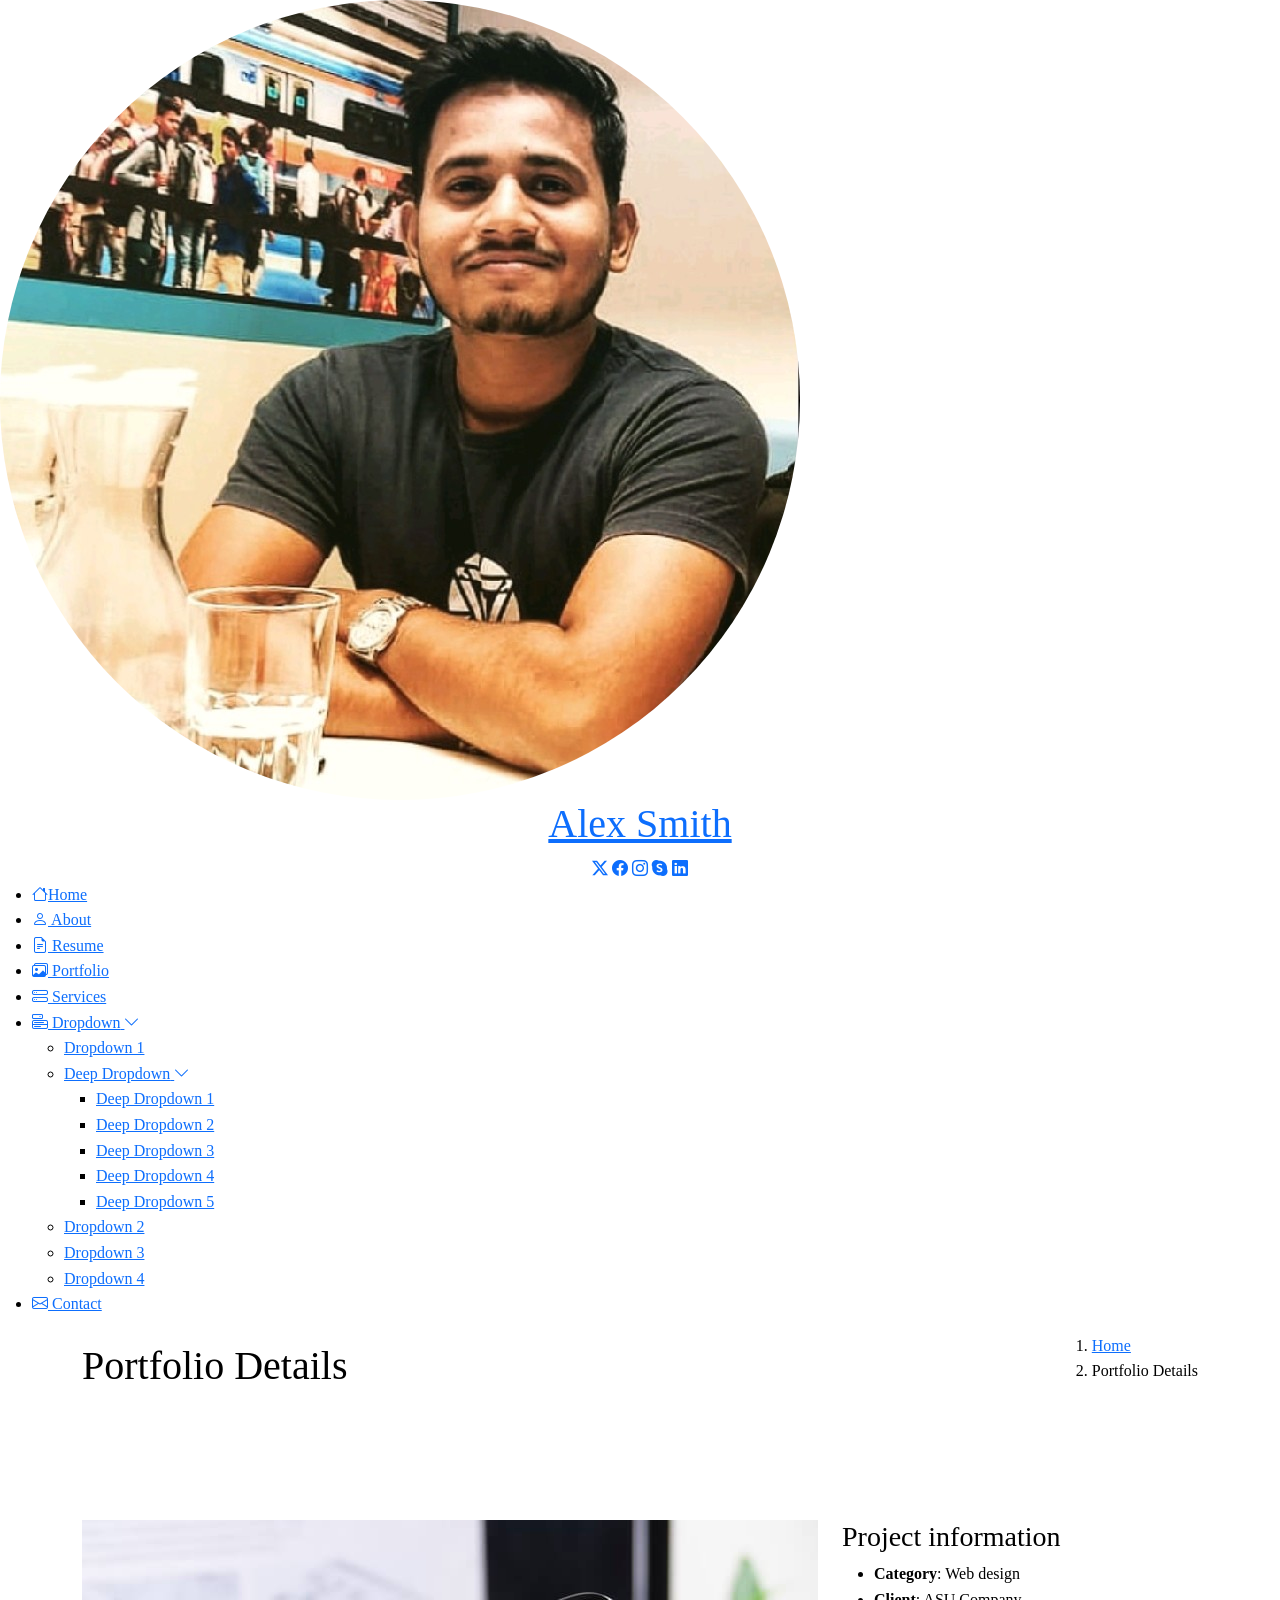
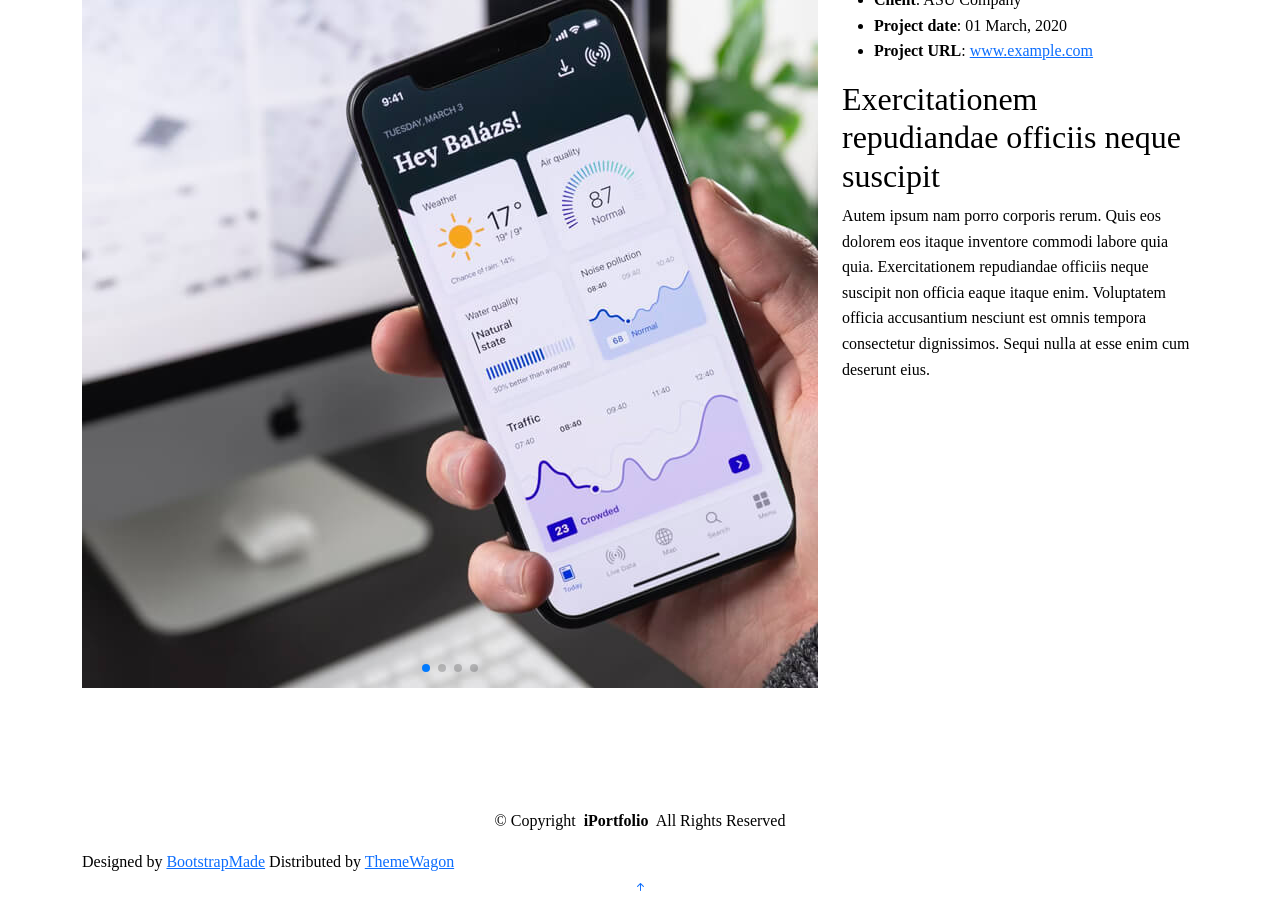
<file: portfolio-details.html>
<!DOCTYPE html>
<html lang="en">

<head>
  <meta charset="utf-8">
  <meta content="width=device-width, initial-scale=1.0" name="viewport">
  <title>Portfolio Details - iPortfolio Bootstrap Template</title>
  <meta content="" name="description">
  <meta content="" name="keywords">

  <!-- Favicons -->
  <link href="assets/img/android.png" rel="icon">
  <link href="assets/img/apple-touch-icon.png" rel="apple-touch-icon">

  <!-- Fonts -->
  <link href="https://fonts.googleapis.com" rel="preconnect">
  <link href="https://fonts.gstatic.com" rel="preconnect" crossorigin>
  <link href="https://fonts.googleapis.com/css2?family=Roboto:ital,wght@0,100;0,300;0,400;0,500;0,700;0,900;1,100;1,300;1,400;1,500;1,700;1,900&family=Poppins:ital,wght@0,100;0,200;0,300;0,400;0,500;0,600;0,700;0,800;0,900;1,100;1,200;1,300;1,400;1,500;1,600;1,700;1,800;1,900&family=Raleway:ital,wght@0,100;0,200;0,300;0,400;0,500;0,600;0,700;0,800;0,900;1,100;1,200;1,300;1,400;1,500;1,600;1,700;1,800;1,900&display=swap" rel="stylesheet">

  <!-- Vendor CSS Files -->
  <link href="assets/vendor/bootstrap/css/bootstrap.min.css" rel="stylesheet">
  <link href="assets/vendor/bootstrap-icons/bootstrap-icons.css" rel="stylesheet">
  <link href="assets/vendor/aos/aos.css" rel="stylesheet">
  <link href="assets/vendor/glightbox/css/glightbox.min.css" rel="stylesheet">
  <link href="assets/vendor/swiper/swiper-bundle.min.css" rel="stylesheet">

  <!-- Main CSS File -->
  <link href="assets/css/main.css" rel="stylesheet">

  <!-- =======================================================
  * Template Name: iPortfolio
  * Template URL: https://bootstrapmade.com/iportfolio-bootstrap-portfolio-websites-template/
  * Updated: Jun 29 2024 with Bootstrap v5.3.3
  * Author: BootstrapMade.com
  * License: https://bootstrapmade.com/license/
  ======================================================== -->
</head>

<body class="portfolio-details-page">

  <header id="header" class="header dark-background d-flex flex-column">
    <i class="header-toggle d-xl-none bi bi-list"></i>

    <div class="profile-img">
      <img src="assets/img/my-profile-img.jpg" alt="" class="img-fluid rounded-circle">
    </div>

    <a href="index.html" class="logo d-flex align-items-center justify-content-center">
      <!-- Uncomment the line below if you also wish to use an image logo -->
      <!-- <img src="assets/img/logo.png" alt=""> -->
      <h1 class="sitename">Alex Smith</h1>
    </a>

    <div class="social-links text-center">
      <a href="#" class="twitter"><i class="bi bi-twitter-x"></i></a>
      <a href="#" class="facebook"><i class="bi bi-facebook"></i></a>
      <a href="#" class="instagram"><i class="bi bi-instagram"></i></a>
      <a href="#" class="google-plus"><i class="bi bi-skype"></i></a>
      <a href="#" class="linkedin"><i class="bi bi-linkedin"></i></a>
    </div>

    <nav id="navmenu" class="navmenu">
      <ul>
        <li><a href="#hero"><i class="bi bi-house navicon"></i>Home</a></li>
        <li><a href="#about"><i class="bi bi-person navicon"></i> About</a></li>
        <li><a href="#resume"><i class="bi bi-file-earmark-text navicon"></i> Resume</a></li>
        <li><a href="#portfolio"><i class="bi bi-images navicon"></i> Portfolio</a></li>
        <li><a href="#services"><i class="bi bi-hdd-stack navicon"></i> Services</a></li>
        <li class="dropdown"><a href="#"><i class="bi bi-menu-button navicon"></i> <span>Dropdown</span> <i class="bi bi-chevron-down toggle-dropdown"></i></a>
          <ul>
            <li><a href="#">Dropdown 1</a></li>
            <li class="dropdown"><a href="#"><span>Deep Dropdown</span> <i class="bi bi-chevron-down toggle-dropdown"></i></a>
              <ul>
                <li><a href="#">Deep Dropdown 1</a></li>
                <li><a href="#">Deep Dropdown 2</a></li>
                <li><a href="#">Deep Dropdown 3</a></li>
                <li><a href="#">Deep Dropdown 4</a></li>
                <li><a href="#">Deep Dropdown 5</a></li>
              </ul>
            </li>
            <li><a href="#">Dropdown 2</a></li>
            <li><a href="#">Dropdown 3</a></li>
            <li><a href="#">Dropdown 4</a></li>
          </ul>
        </li>
        <li><a href="#contact"><i class="bi bi-envelope navicon"></i> Contact</a></li>
      </ul>
    </nav>

  </header>

  <main class="main">

    <!-- Page Title -->
    <div class="page-title dark-background">
      <div class="container d-lg-flex justify-content-between align-items-center">
        <h1 class="mb-2 mb-lg-0">Portfolio Details</h1>
        <nav class="breadcrumbs">
          <ol>
            <li><a href="index.html">Home</a></li>
            <li class="current">Portfolio Details</li>
          </ol>
        </nav>
      </div>
    </div><!-- End Page Title -->

    <!-- Portfolio Details Section -->
    <section id="portfolio-details" class="portfolio-details section">

      <div class="container" data-aos="fade-up" data-aos-delay="100">

        <div class="row gy-4">

          <div class="col-lg-8">
            <div class="portfolio-details-slider swiper init-swiper">

              <script type="application/json" class="swiper-config">
                {
                  "loop": true,
                  "speed": 600,
                  "autoplay": {
                    "delay": 5000
                  },
                  "slidesPerView": "auto",
                  "pagination": {
                    "el": ".swiper-pagination",
                    "type": "bullets",
                    "clickable": true
                  }
                }
              </script>

              <div class="swiper-wrapper align-items-center">

                <div class="swiper-slide">
                  <img src="assets/img/portfolio/app-1.jpg" alt="">
                </div>

                <div class="swiper-slide">
                  <img src="assets/img/portfolio/product-1.jpg" alt="">
                </div>

                <div class="swiper-slide">
                  <img src="assets/img/portfolio/branding-1.jpg" alt="">
                </div>

                <div class="swiper-slide">
                  <img src="assets/img/portfolio/books-1.jpg" alt="">
                </div>

              </div>
              <div class="swiper-pagination"></div>
            </div>
          </div>

          <div class="col-lg-4">
            <div class="portfolio-info" data-aos="fade-up" data-aos-delay="200">
              <h3>Project information</h3>
              <ul>
                <li><strong>Category</strong>: Web design</li>
                <li><strong>Client</strong>: ASU Company</li>
                <li><strong>Project date</strong>: 01 March, 2020</li>
                <li><strong>Project URL</strong>: <a href="#">www.example.com</a></li>
              </ul>
            </div>
            <div class="portfolio-description" data-aos="fade-up" data-aos-delay="300">
              <h2>Exercitationem repudiandae officiis neque suscipit</h2>
              <p>
                Autem ipsum nam porro corporis rerum. Quis eos dolorem eos itaque inventore commodi labore quia quia. Exercitationem repudiandae officiis neque suscipit non officia eaque itaque enim. Voluptatem officia accusantium nesciunt est omnis tempora consectetur dignissimos. Sequi nulla at esse enim cum deserunt eius.
              </p>
            </div>
          </div>

        </div>

      </div>

    </section><!-- /Portfolio Details Section -->

  </main>

  <footer id="footer" class="footer position-relative light-background">

    <div class="container">
      <div class="copyright text-center ">
        <p>© <span>Copyright</span> <strong class="px-1 sitename">iPortfolio</strong> <span>All Rights Reserved</span></p>
      </div>
      <div class="credits">
        <!-- All the links in the footer should remain intact. -->
        <!-- You can delete the links only if you've purchased the pro version. -->
        <!-- Licensing information: https://bootstrapmade.com/license/ -->
        <!-- Purchase the pro version with working PHP/AJAX contact form: [buy-url] -->
        Designed by <a href="https://bootstrapmade.com/">BootstrapMade</a> Distributed by <a href="https://themewagon.com">ThemeWagon</a>
      </div>
    </div>

  </footer>

  <!-- Scroll Top -->
  <a href="#" id="scroll-top" class="scroll-top d-flex align-items-center justify-content-center"><i class="bi bi-arrow-up-short"></i></a>

  <!-- Preloader -->
  <div id="preloader"></div>

  <!-- Vendor JS Files -->
  <script src="assets/vendor/bootstrap/js/bootstrap.bundle.min.js"></script>
  <script src="assets/vendor/php-email-form/validate.js"></script>
  <script src="assets/vendor/aos/aos.js"></script>
  <script src="assets/vendor/typed.js/typed.umd.js"></script>
  <script src="assets/vendor/purecounter/purecounter_vanilla.js"></script>
  <script src="assets/vendor/waypoints/noframework.waypoints.js"></script>
  <script src="assets/vendor/glightbox/js/glightbox.min.js"></script>
  <script src="assets/vendor/imagesloaded/imagesloaded.pkgd.min.js"></script>
  <script src="assets/vendor/isotope-layout/isotope.pkgd.min.js"></script>
  <script src="assets/vendor/swiper/swiper-bundle.min.js"></script>

  <!-- Main JS File -->
  <script src="assets/js/main.js"></script>

</body>

</html>
</file>
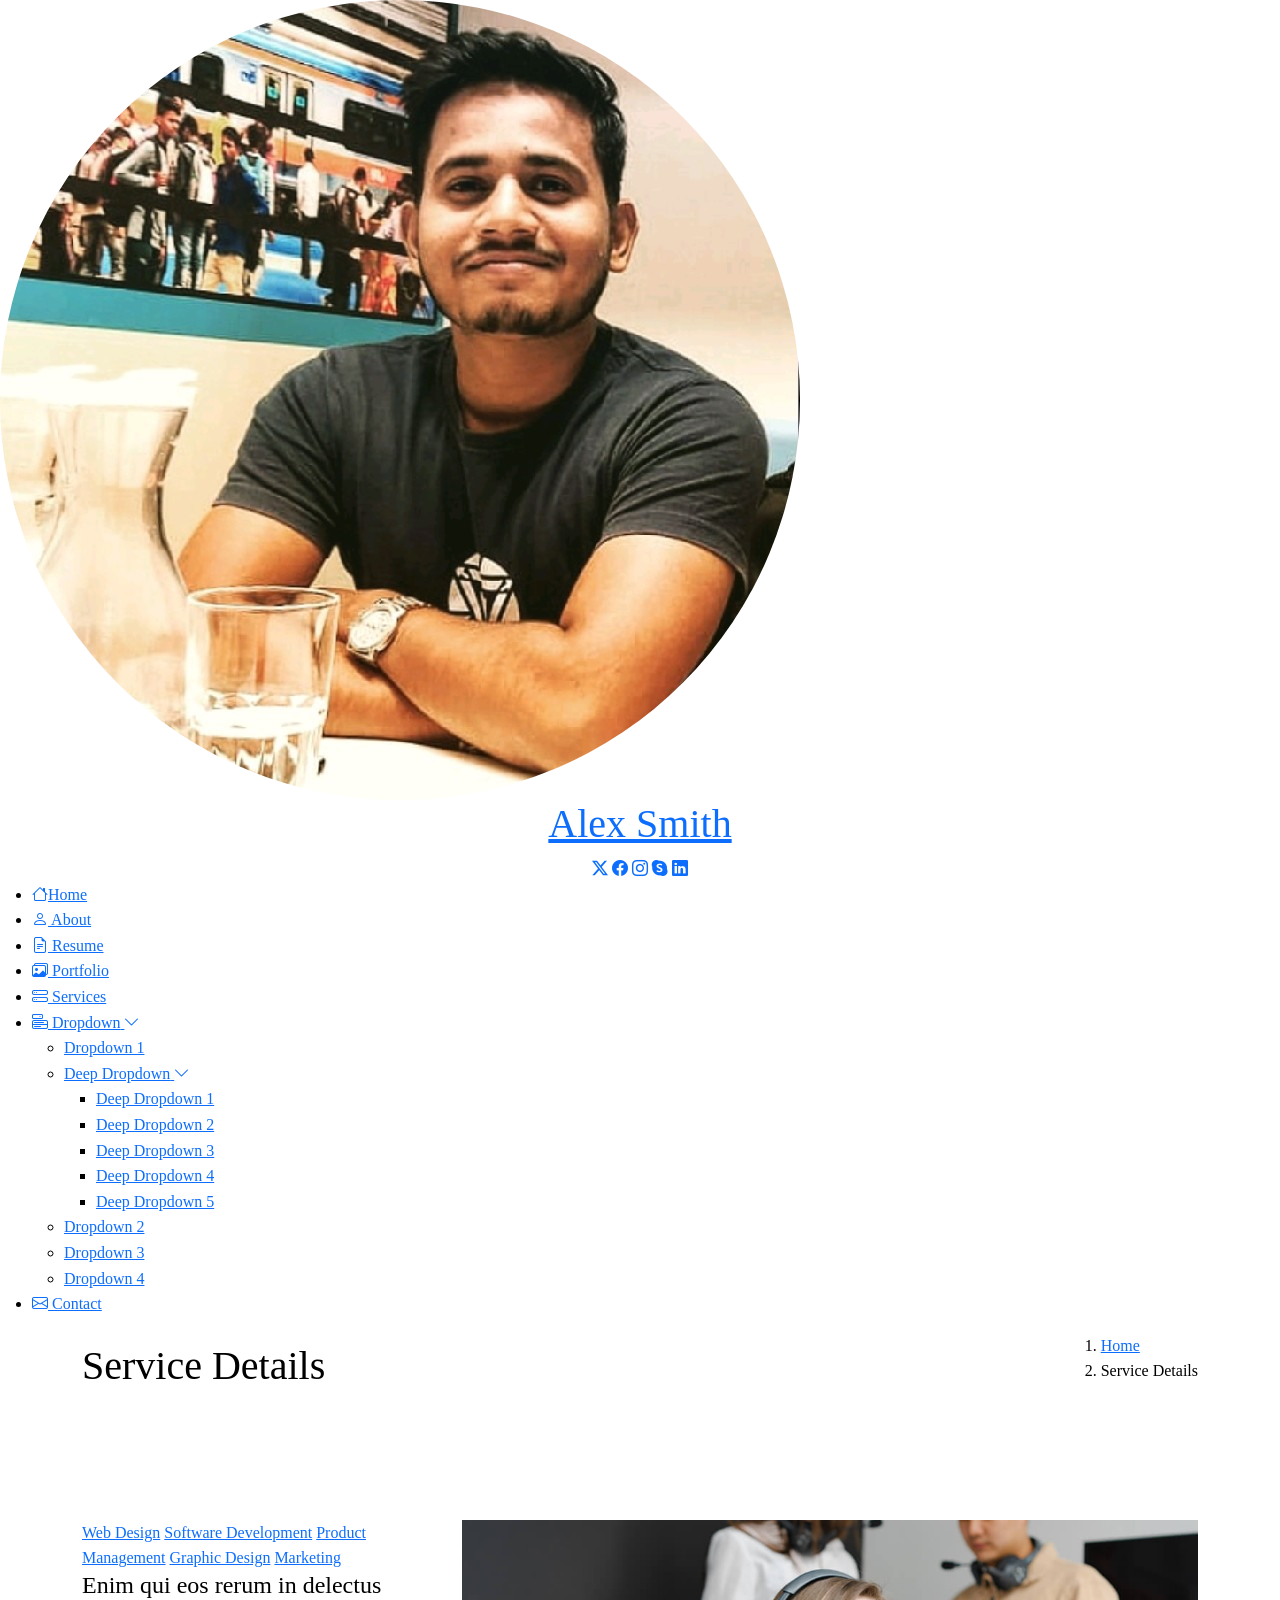
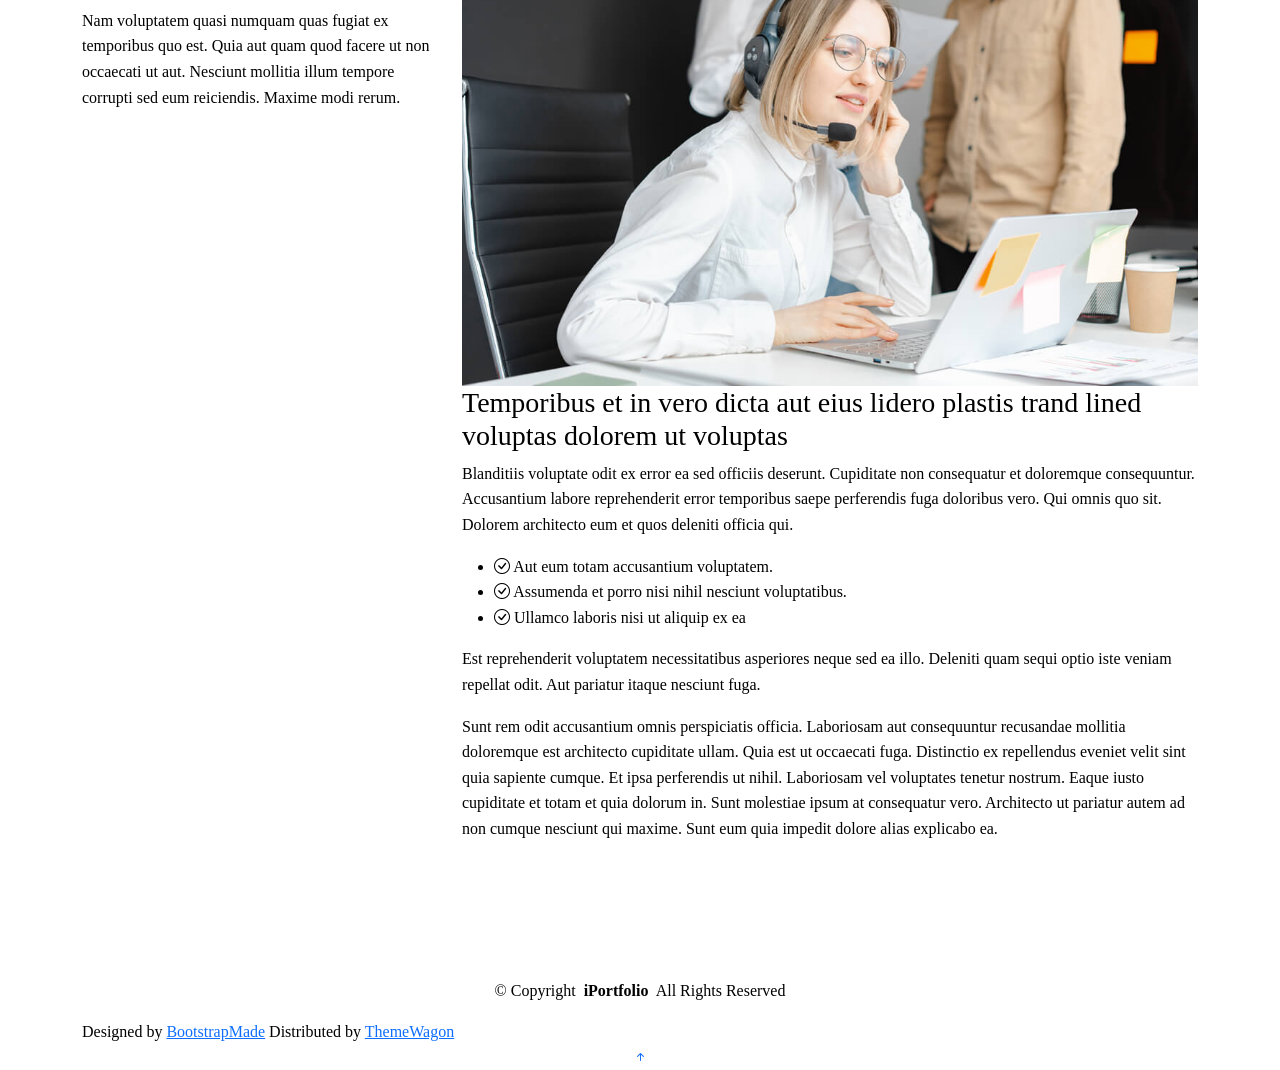
<file: service-details.html>
<!DOCTYPE html>
<html lang="en">

<head>
  <meta charset="utf-8">
  <meta content="width=device-width, initial-scale=1.0" name="viewport">
  <title>Service Details - iPortfolio Bootstrap Template</title>
  <meta content="" name="description">
  <meta content="" name="keywords">

  <!-- Favicons -->
  <link href="assets/img/favicon.png" rel="icon">
  <link href="assets/img/apple-touch-icon.png" rel="apple-touch-icon">

  <!-- Fonts -->
  <link href="https://fonts.googleapis.com" rel="preconnect">
  <link href="https://fonts.gstatic.com" rel="preconnect" crossorigin>
  <link href="https://fonts.googleapis.com/css2?family=Roboto:ital,wght@0,100;0,300;0,400;0,500;0,700;0,900;1,100;1,300;1,400;1,500;1,700;1,900&family=Poppins:ital,wght@0,100;0,200;0,300;0,400;0,500;0,600;0,700;0,800;0,900;1,100;1,200;1,300;1,400;1,500;1,600;1,700;1,800;1,900&family=Raleway:ital,wght@0,100;0,200;0,300;0,400;0,500;0,600;0,700;0,800;0,900;1,100;1,200;1,300;1,400;1,500;1,600;1,700;1,800;1,900&display=swap" rel="stylesheet">

  <!-- Vendor CSS Files -->
  <link href="assets/vendor/bootstrap/css/bootstrap.min.css" rel="stylesheet">
  <link href="assets/vendor/bootstrap-icons/bootstrap-icons.css" rel="stylesheet">
  <link href="assets/vendor/aos/aos.css" rel="stylesheet">
  <link href="assets/vendor/glightbox/css/glightbox.min.css" rel="stylesheet">
  <link href="assets/vendor/swiper/swiper-bundle.min.css" rel="stylesheet">

  <!-- Main CSS File -->
  <link href="assets/css/main.css" rel="stylesheet">

  <!-- =======================================================
  * Template Name: iPortfolio
  * Template URL: https://bootstrapmade.com/iportfolio-bootstrap-portfolio-websites-template/
  * Updated: Jun 29 2024 with Bootstrap v5.3.3
  * Author: BootstrapMade.com
  * License: https://bootstrapmade.com/license/
  ======================================================== -->
</head>

<body class="service-details-page">

  <header id="header" class="header dark-background d-flex flex-column">
    <i class="header-toggle d-xl-none bi bi-list"></i>

    <div class="profile-img">
      <img src="assets/img/my-profile-img.jpg" alt="" class="img-fluid rounded-circle">
    </div>

    <a href="index.html" class="logo d-flex align-items-center justify-content-center">
      <!-- Uncomment the line below if you also wish to use an image logo -->
      <!-- <img src="assets/img/logo.png" alt=""> -->
      <h1 class="sitename">Alex Smith</h1>
    </a>

    <div class="social-links text-center">
      <a href="#" class="twitter"><i class="bi bi-twitter-x"></i></a>
      <a href="#" class="facebook"><i class="bi bi-facebook"></i></a>
      <a href="#" class="instagram"><i class="bi bi-instagram"></i></a>
      <a href="#" class="google-plus"><i class="bi bi-skype"></i></a>
      <a href="#" class="linkedin"><i class="bi bi-linkedin"></i></a>
    </div>

    <nav id="navmenu" class="navmenu">
      <ul>
        <li><a href="#hero"><i class="bi bi-house navicon"></i>Home</a></li>
        <li><a href="#about"><i class="bi bi-person navicon"></i> About</a></li>
        <li><a href="#resume"><i class="bi bi-file-earmark-text navicon"></i> Resume</a></li>
        <li><a href="#portfolio"><i class="bi bi-images navicon"></i> Portfolio</a></li>
        <li><a href="#services"><i class="bi bi-hdd-stack navicon"></i> Services</a></li>
        <li class="dropdown"><a href="#"><i class="bi bi-menu-button navicon"></i> <span>Dropdown</span> <i class="bi bi-chevron-down toggle-dropdown"></i></a>
          <ul>
            <li><a href="#">Dropdown 1</a></li>
            <li class="dropdown"><a href="#"><span>Deep Dropdown</span> <i class="bi bi-chevron-down toggle-dropdown"></i></a>
              <ul>
                <li><a href="#">Deep Dropdown 1</a></li>
                <li><a href="#">Deep Dropdown 2</a></li>
                <li><a href="#">Deep Dropdown 3</a></li>
                <li><a href="#">Deep Dropdown 4</a></li>
                <li><a href="#">Deep Dropdown 5</a></li>
              </ul>
            </li>
            <li><a href="#">Dropdown 2</a></li>
            <li><a href="#">Dropdown 3</a></li>
            <li><a href="#">Dropdown 4</a></li>
          </ul>
        </li>
        <li><a href="#contact"><i class="bi bi-envelope navicon"></i> Contact</a></li>
      </ul>
    </nav>

  </header>

  <main class="main">

    <!-- Page Title -->
    <div class="page-title dark-background">
      <div class="container d-lg-flex justify-content-between align-items-center">
        <h1 class="mb-2 mb-lg-0">Service Details</h1>
        <nav class="breadcrumbs">
          <ol>
            <li><a href="index.html">Home</a></li>
            <li class="current">Service Details</li>
          </ol>
        </nav>
      </div>
    </div><!-- End Page Title -->

    <!-- Service Details Section -->
    <section id="service-details" class="service-details section">

      <div class="container">

        <div class="row gy-4">

          <div class="col-lg-4" data-aos="fade-up" data-aos-delay="100">
            <div class="services-list">
              <a href="#" class="active">Web Design</a>
              <a href="#">Software Development</a>
              <a href="#">Product Management</a>
              <a href="#">Graphic Design</a>
              <a href="#">Marketing</a>
            </div>

            <h4>Enim qui eos rerum in delectus</h4>
            <p>Nam voluptatem quasi numquam quas fugiat ex temporibus quo est. Quia aut quam quod facere ut non occaecati ut aut. Nesciunt mollitia illum tempore corrupti sed eum reiciendis. Maxime modi rerum.</p>
          </div>

          <div class="col-lg-8" data-aos="fade-up" data-aos-delay="200">
            <img src="assets/img/services.jpg" alt="" class="img-fluid services-img">
            <h3>Temporibus et in vero dicta aut eius lidero plastis trand lined voluptas dolorem ut voluptas</h3>
            <p>
              Blanditiis voluptate odit ex error ea sed officiis deserunt. Cupiditate non consequatur et doloremque consequuntur. Accusantium labore reprehenderit error temporibus saepe perferendis fuga doloribus vero. Qui omnis quo sit. Dolorem architecto eum et quos deleniti officia qui.
            </p>
            <ul>
              <li><i class="bi bi-check-circle"></i> <span>Aut eum totam accusantium voluptatem.</span></li>
              <li><i class="bi bi-check-circle"></i> <span>Assumenda et porro nisi nihil nesciunt voluptatibus.</span></li>
              <li><i class="bi bi-check-circle"></i> <span>Ullamco laboris nisi ut aliquip ex ea</span></li>
            </ul>
            <p>
              Est reprehenderit voluptatem necessitatibus asperiores neque sed ea illo. Deleniti quam sequi optio iste veniam repellat odit. Aut pariatur itaque nesciunt fuga.
            </p>
            <p>
              Sunt rem odit accusantium omnis perspiciatis officia. Laboriosam aut consequuntur recusandae mollitia doloremque est architecto cupiditate ullam. Quia est ut occaecati fuga. Distinctio ex repellendus eveniet velit sint quia sapiente cumque. Et ipsa perferendis ut nihil. Laboriosam vel voluptates tenetur nostrum. Eaque iusto cupiditate et totam et quia dolorum in. Sunt molestiae ipsum at consequatur vero. Architecto ut pariatur autem ad non cumque nesciunt qui maxime. Sunt eum quia impedit dolore alias explicabo ea.
            </p>
          </div>

        </div>

      </div>

    </section><!-- /Service Details Section -->

  </main>

  <footer id="footer" class="footer position-relative light-background">

    <div class="container">
      <div class="copyright text-center ">
        <p>© <span>Copyright</span> <strong class="px-1 sitename">iPortfolio</strong> <span>All Rights Reserved</span></p>
      </div>
      <div class="credits">
        <!-- All the links in the footer should remain intact. -->
        <!-- You can delete the links only if you've purchased the pro version. -->
        <!-- Licensing information: https://bootstrapmade.com/license/ -->
        <!-- Purchase the pro version with working PHP/AJAX contact form: [buy-url] -->
        Designed by <a href="https://bootstrapmade.com/">BootstrapMade</a> Distributed by <a href="https://themewagon.com">ThemeWagon</a>
      </div>
    </div>

  </footer>

  <!-- Scroll Top -->
  <a href="#" id="scroll-top" class="scroll-top d-flex align-items-center justify-content-center"><i class="bi bi-arrow-up-short"></i></a>

  <!-- Preloader -->
  <div id="preloader"></div>

  <!-- Vendor JS Files -->
  <script src="assets/vendor/bootstrap/js/bootstrap.bundle.min.js"></script>
  <script src="assets/vendor/php-email-form/validate.js"></script>
  <script src="assets/vendor/aos/aos.js"></script>
  <script src="assets/vendor/typed.js/typed.umd.js"></script>
  <script src="assets/vendor/purecounter/purecounter_vanilla.js"></script>
  <script src="assets/vendor/waypoints/noframework.waypoints.js"></script>
  <script src="assets/vendor/glightbox/js/glightbox.min.js"></script>
  <script src="assets/vendor/imagesloaded/imagesloaded.pkgd.min.js"></script>
  <script src="assets/vendor/isotope-layout/isotope.pkgd.min.js"></script>
  <script src="assets/vendor/swiper/swiper-bundle.min.js"></script>

  <!-- Main JS File -->
  <script src="assets/js/main.js"></script>

</body>

</html>
</file>
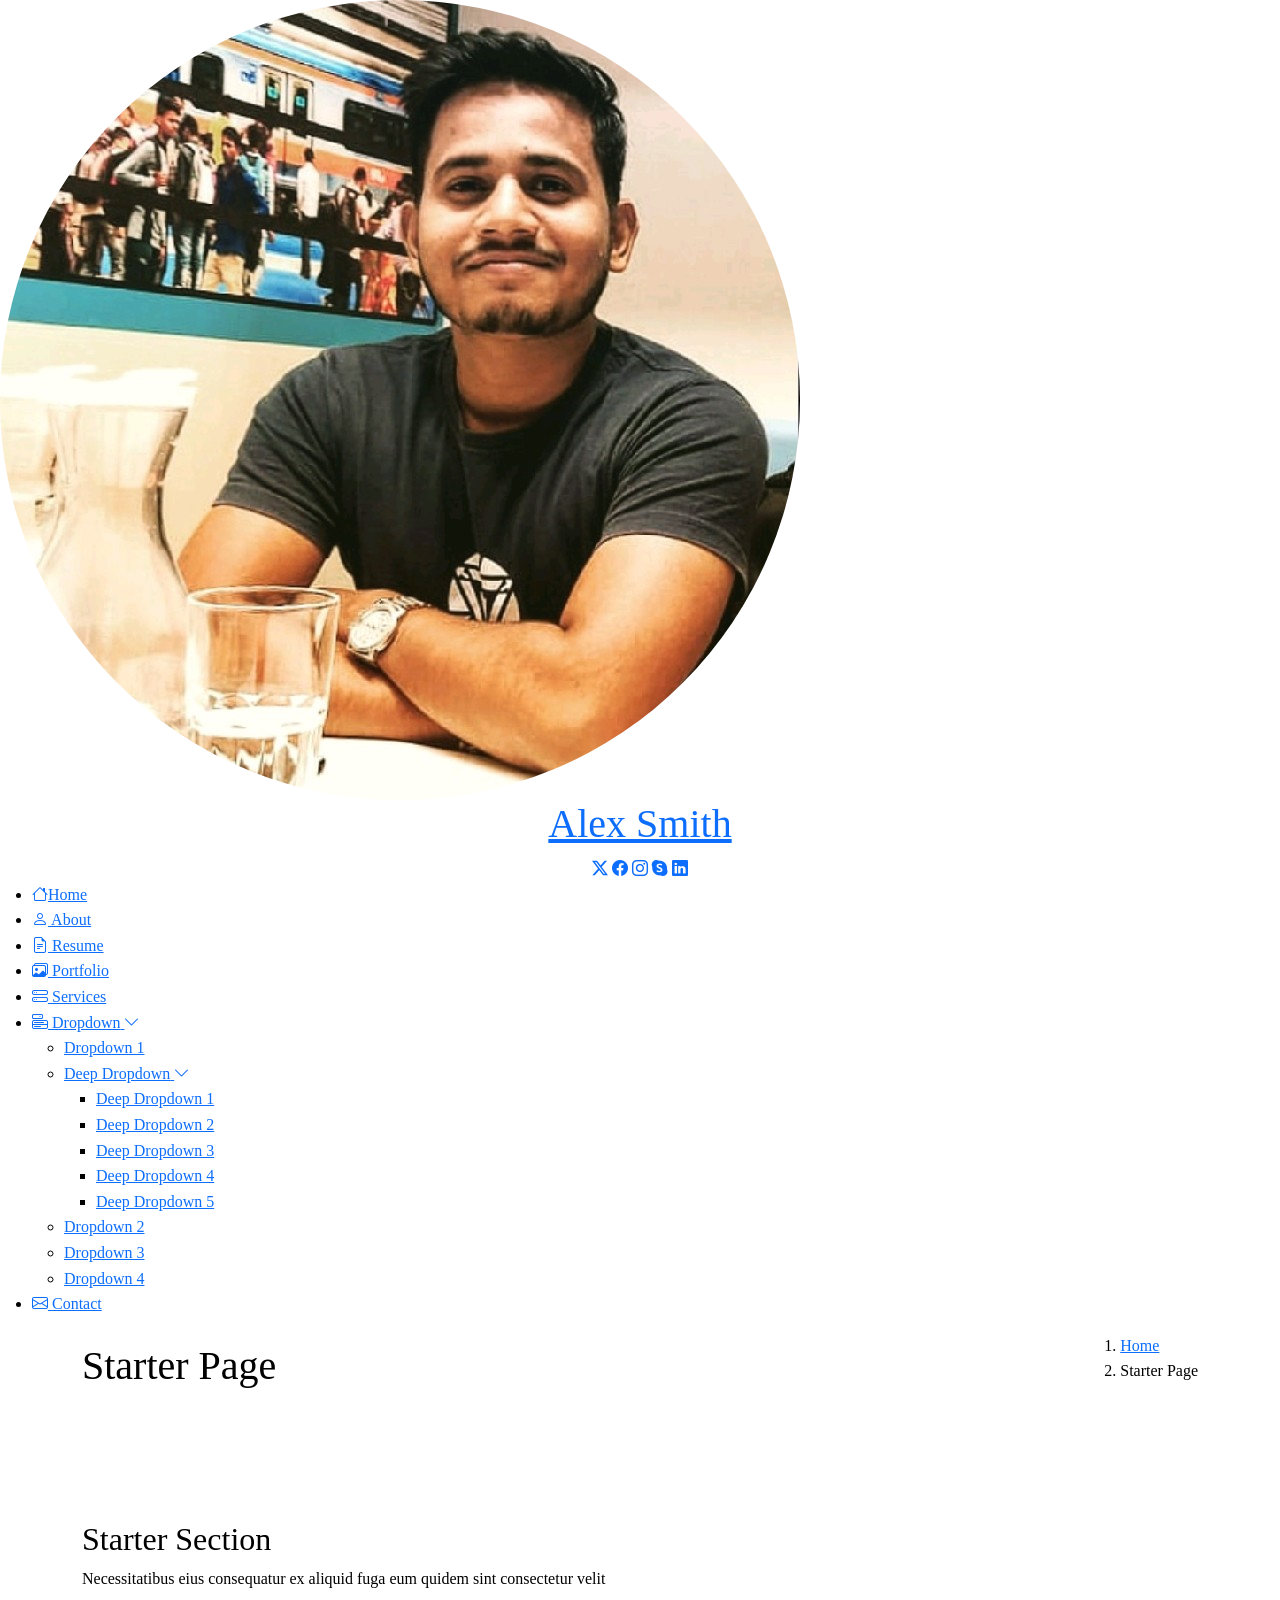
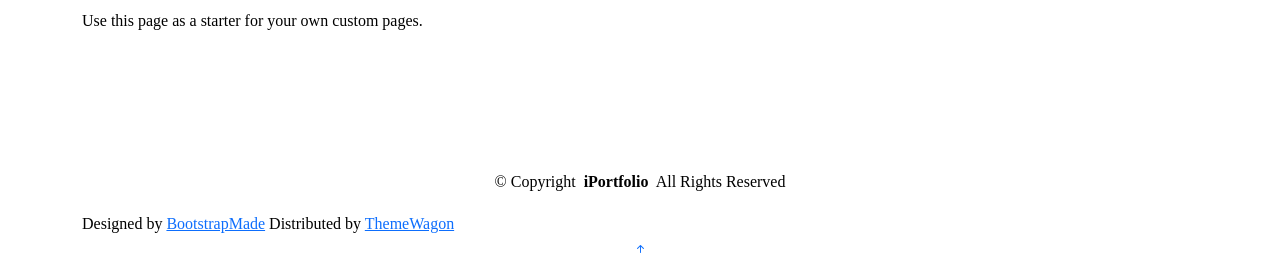
<file: starter-page.html>
<!DOCTYPE html>
<html lang="en">

<head>
  <meta charset="utf-8">
  <meta content="width=device-width, initial-scale=1.0" name="viewport">
  <title>Starter Page - iPortfolio Bootstrap Template</title>
  <meta content="" name="description">
  <meta content="" name="keywords">

  <!-- Favicons -->
  <link href="assets/img/favicon.png" rel="icon">
  <link href="assets/img/apple-touch-icon.png" rel="apple-touch-icon">

  <!-- Fonts -->
  <link href="https://fonts.googleapis.com" rel="preconnect">
  <link href="https://fonts.gstatic.com" rel="preconnect" crossorigin>
  <link href="https://fonts.googleapis.com/css2?family=Roboto:ital,wght@0,100;0,300;0,400;0,500;0,700;0,900;1,100;1,300;1,400;1,500;1,700;1,900&family=Poppins:ital,wght@0,100;0,200;0,300;0,400;0,500;0,600;0,700;0,800;0,900;1,100;1,200;1,300;1,400;1,500;1,600;1,700;1,800;1,900&family=Raleway:ital,wght@0,100;0,200;0,300;0,400;0,500;0,600;0,700;0,800;0,900;1,100;1,200;1,300;1,400;1,500;1,600;1,700;1,800;1,900&display=swap" rel="stylesheet">

  <!-- Vendor CSS Files -->
  <link href="assets/vendor/bootstrap/css/bootstrap.min.css" rel="stylesheet">
  <link href="assets/vendor/bootstrap-icons/bootstrap-icons.css" rel="stylesheet">
  <link href="assets/vendor/aos/aos.css" rel="stylesheet">
  <link href="assets/vendor/glightbox/css/glightbox.min.css" rel="stylesheet">
  <link href="assets/vendor/swiper/swiper-bundle.min.css" rel="stylesheet">

  <!-- Main CSS File -->
  <link href="assets/css/main.css" rel="stylesheet">

  <!-- =======================================================
  * Template Name: iPortfolio
  * Template URL: https://bootstrapmade.com/iportfolio-bootstrap-portfolio-websites-template/
  * Updated: Jun 29 2024 with Bootstrap v5.3.3
  * Author: BootstrapMade.com
  * License: https://bootstrapmade.com/license/
  ======================================================== -->
</head>

<body class="starter-page-page">

  <header id="header" class="header dark-background d-flex flex-column">
    <i class="header-toggle d-xl-none bi bi-list"></i>

    <div class="profile-img">
      <img src="assets/img/my-profile-img.jpg" alt="" class="img-fluid rounded-circle">
    </div>

    <a href="index.html" class="logo d-flex align-items-center justify-content-center">
      <!-- Uncomment the line below if you also wish to use an image logo -->
      <!-- <img src="assets/img/logo.png" alt=""> -->
      <h1 class="sitename">Alex Smith</h1>
    </a>

    <div class="social-links text-center">
      <a href="#" class="twitter"><i class="bi bi-twitter-x"></i></a>
      <a href="#" class="facebook"><i class="bi bi-facebook"></i></a>
      <a href="#" class="instagram"><i class="bi bi-instagram"></i></a>
      <a href="#" class="google-plus"><i class="bi bi-skype"></i></a>
      <a href="#" class="linkedin"><i class="bi bi-linkedin"></i></a>
    </div>

    <nav id="navmenu" class="navmenu">
      <ul>
        <li><a href="#hero"><i class="bi bi-house navicon"></i>Home</a></li>
        <li><a href="#about"><i class="bi bi-person navicon"></i> About</a></li>
        <li><a href="#resume"><i class="bi bi-file-earmark-text navicon"></i> Resume</a></li>
        <li><a href="#portfolio"><i class="bi bi-images navicon"></i> Portfolio</a></li>
        <li><a href="#services"><i class="bi bi-hdd-stack navicon"></i> Services</a></li>
        <li class="dropdown"><a href="#"><i class="bi bi-menu-button navicon"></i> <span>Dropdown</span> <i class="bi bi-chevron-down toggle-dropdown"></i></a>
          <ul>
            <li><a href="#">Dropdown 1</a></li>
            <li class="dropdown"><a href="#"><span>Deep Dropdown</span> <i class="bi bi-chevron-down toggle-dropdown"></i></a>
              <ul>
                <li><a href="#">Deep Dropdown 1</a></li>
                <li><a href="#">Deep Dropdown 2</a></li>
                <li><a href="#">Deep Dropdown 3</a></li>
                <li><a href="#">Deep Dropdown 4</a></li>
                <li><a href="#">Deep Dropdown 5</a></li>
              </ul>
            </li>
            <li><a href="#">Dropdown 2</a></li>
            <li><a href="#">Dropdown 3</a></li>
            <li><a href="#">Dropdown 4</a></li>
          </ul>
        </li>
        <li><a href="#contact"><i class="bi bi-envelope navicon"></i> Contact</a></li>
      </ul>
    </nav>

  </header>

  <main class="main">

    <!-- Page Title -->
    <div class="page-title dark-background">
      <div class="container d-lg-flex justify-content-between align-items-center">
        <h1 class="mb-2 mb-lg-0">Starter Page</h1>
        <nav class="breadcrumbs">
          <ol>
            <li><a href="index.html">Home</a></li>
            <li class="current">Starter Page</li>
          </ol>
        </nav>
      </div>
    </div><!-- End Page Title -->

    <!-- Starter Section Section -->
    <section id="starter-section" class="starter-section section">

      <!-- Section Title -->
      <div class="container section-title" data-aos="fade-up">
        <h2>Starter Section</h2>
        <p>Necessitatibus eius consequatur ex aliquid fuga eum quidem sint consectetur velit</p>
      </div><!-- End Section Title -->

      <div class="container" data-aos="fade-up">
        <p>Use this page as a starter for your own custom pages.</p>
      </div>

    </section><!-- /Starter Section Section -->

  </main>

  <footer id="footer" class="footer position-relative light-background">

    <div class="container">
      <div class="copyright text-center ">
        <p>© <span>Copyright</span> <strong class="px-1 sitename">iPortfolio</strong> <span>All Rights Reserved</span></p>
      </div>
      <div class="credits">
        <!-- All the links in the footer should remain intact. -->
        <!-- You can delete the links only if you've purchased the pro version. -->
        <!-- Licensing information: https://bootstrapmade.com/license/ -->
        <!-- Purchase the pro version with working PHP/AJAX contact form: [buy-url] -->
        Designed by <a href="https://bootstrapmade.com/">BootstrapMade</a> Distributed by <a href="https://themewagon.com">ThemeWagon</a>
      </div>
    </div>

  </footer>

  <!-- Scroll Top -->
  <a href="#" id="scroll-top" class="scroll-top d-flex align-items-center justify-content-center"><i class="bi bi-arrow-up-short"></i></a>

  <!-- Preloader -->
  <div id="preloader"></div>

  <!-- Vendor JS Files -->
  <script src="assets/vendor/bootstrap/js/bootstrap.bundle.min.js"></script>
  <script src="assets/vendor/php-email-form/validate.js"></script>
  <script src="assets/vendor/aos/aos.js"></script>
  <script src="assets/vendor/typed.js/typed.umd.js"></script>
  <script src="assets/vendor/purecounter/purecounter_vanilla.js"></script>
  <script src="assets/vendor/waypoints/noframework.waypoints.js"></script>
  <script src="assets/vendor/glightbox/js/glightbox.min.js"></script>
  <script src="assets/vendor/imagesloaded/imagesloaded.pkgd.min.js"></script>
  <script src="assets/vendor/isotope-layout/isotope.pkgd.min.js"></script>
  <script src="assets/vendor/swiper/swiper-bundle.min.js"></script>

  <!-- Main JS File -->
  <script src="assets/js/main.js"></script>

</body>

</html>
</file>
<file: assets/css/main.css>
<!DOCTYPE html>
<html lang="en">
<head>
<meta charset="UTF-8">
<meta name="viewport" content="width=device-width, initial-scale=1.0">
<title>Shubham Bairwa — Lead Android Developer</title>
<meta name="description" content="Shubham Bairwa, Lead Android Developer. 6+ years building Kotlin, Jetpack Compose &amp; MVVM native Android applications.">

<link rel="preconnect" href="https://fonts.googleapis.com">
<link rel="preconnect" href="https://fonts.gstatic.com" crossorigin>
<link href="https://fonts.googleapis.com/css2?family=League+Spartan:wght@400;500;600;700;800;900&family=JetBrains+Mono:wght@400;500;600&display=swap" rel="stylesheet">
<link rel="stylesheet" href="https://cdnjs.cloudflare.com/ajax/libs/remixicon/4.6.0/remixicon.css">

<style>
  :root{
    /* ---- token system ---- */
    --bg-deep:#000000;
    --bg-mesh-1:#050505;
    --bg-mesh-2:#0a0a0a;
    --accent-android:#3ddc84;
    --accent-ios:#0a84ff;
    --accent-warm:#ff9f43;
    --text-primary:#ffffff;
    --text-muted:#9a9ea8;
    --text-faint:#5c5f6a;

    --glass-fill: rgba(255,255,255,0.045);
    --glass-fill-strong: rgba(255,255,255,0.09);
    --glass-border: rgba(255,255,255,0.16);
    --glass-edge: rgba(255,255,255,0.5);
    --glass-shadow: 0 20px 60px rgba(0,0,0,0.7), 0 2px 8px rgba(0,0,0,0.5);

    --radius-lg: 28px;
    --radius-md: 20px;
    --radius-sm: 14px;

    --font-display:'League Spartan', sans-serif;
    --font-body:'League Spartan', sans-serif;
    --font-mono:'JetBrains Mono', monospace;
  }

  *{margin:0;padding:0;box-sizing:border-box;}
  html{scroll-behavior:smooth;}

  @media (prefers-reduced-motion: reduce){
    *{animation-duration:0.001ms !important; animation-iteration-count:1 !important; transition-duration:0.001ms !important; scroll-behavior:auto !important;}
  }

  body{
    background:var(--bg-deep);
    color:var(--text-primary);
    font-family:var(--font-body);
    line-height:1.6;
    overflow-x:hidden;
    position:relative;
  }

  /* ---------- ambient mesh background ---------- */
  .mesh-bg{
    position:fixed; inset:0; z-index:0; pointer-events:none;
    background:
      radial-gradient(ellipse 50% 38% at 12% 12%, rgba(61,220,132,0.13), transparent 62%),
      radial-gradient(ellipse 48% 40% at 88% 18%, rgba(10,132,255,0.14), transparent 62%),
      radial-gradient(ellipse 55% 45% at 50% 95%, rgba(255,159,67,0.08), transparent 62%),
      radial-gradient(ellipse 70% 60% at 50% 45%, rgba(255,255,255,0.03), transparent 70%),
      linear-gradient(180deg, #000000 0%, var(--bg-mesh-1) 45%, var(--bg-mesh-2) 100%);
    animation: meshDrift 24s ease-in-out infinite alternate;
    background-size:140% 140%;
  }
  @keyframes meshDrift{
    0%{background-position:0% 0%;}
    100%{background-position:20% 15%;}
  }
  .grain{
    position:fixed; inset:0; z-index:1; pointer-events:none; opacity:0.035;
    background-image:url("data:image/svg+xml,%3Csvg xmlns='http://www.w3.org/2000/svg' width='120' height='120'%3E%3Cfilter id='n'%3E%3CfeTurbulence type='fractalNoise' baseFrequency='0.9' numOctaves='2' stitchTiles='stitch'/%3E%3C/filter%3E%3Crect width='100%25' height='100%25' filter='url(%23n)'/%3E%3C/svg%3E");
  }

  section, header, footer{position:relative; z-index:2;}

  /* ---------- glass utility ---------- */
  .glass{
    position:relative;
    background:linear-gradient(155deg, rgba(255,255,255,0.10), rgba(255,255,255,0.015) 45%, rgba(255,255,255,0.03) 100%);
    border:1px solid var(--glass-border);
    -webkit-backdrop-filter: blur(30px) saturate(190%);
    backdrop-filter: blur(30px) saturate(190%);
    box-shadow:
      var(--glass-shadow),
      inset 0 1px 0 rgba(255,255,255,0.35),
      inset 0 0 0 1px rgba(255,255,255,0.03),
      inset 0 -18px 30px -20px rgba(0,0,0,0.6);
    border-radius:var(--radius-md);
    transition:box-shadow .4s ease, transform .4s ease, border-color .4s ease;
    overflow:hidden;
  }
  .glass::before{
    content:'';
    position:absolute; inset:0; pointer-events:none; border-radius:inherit;
    background:radial-gradient(120% 80% at 15% -10%, rgba(255,255,255,0.16), transparent 55%);
    mix-blend-mode:overlay;
  }
  .glass::after{
    content:'';
    position:absolute; left:0; right:0; top:0; height:1px;
    background:linear-gradient(90deg, transparent, var(--glass-edge), transparent);
    opacity:0.5;
  }
  .glass-strong{ background:linear-gradient(155deg, rgba(255,255,255,0.14), rgba(255,255,255,0.03) 100%); }

  .wrap{max-width:1120px; margin:0 auto; padding:0 24px;}

  /* ---------- nav ---------- */
  .navpill{
    position:fixed; top:22px; left:50%; transform:translateX(-50%);
    z-index:100; display:flex; align-items:center; gap:4px;
    padding:8px; border-radius:999px;
  }
  .navpill a{
    color:var(--text-muted); text-decoration:none; font-family:var(--font-mono);
    font-size:0.78rem; letter-spacing:0.02em; padding:9px 16px; border-radius:999px;
    transition:color .3s ease, background .3s ease;
    white-space:nowrap;
  }
<<<<<<< HEAD
}

/*--------------------------------------------------------------
# Download button
--------------------------------------------------------------*/
#download-btn button {
  border: none;
  background-color: var(--accent-color);
  border-radius: 30px;
  padding: 6px 16px;
  text-align: center;
  transition: color 0.3s ease, transform 0.3s ease;
  cursor: pointer;
  position: fixed;
  bottom: 14px;
  right: 80px;
  z-index: 2;
}
#download-btn a {
  color: white;
  font-weight: 500;
  font-size: 20px;
  transition: color 0.3s ease;
}
#download-btn .download-icon {
  font-size: 24px;
  margin-right: 6px;
}
#download-btn button:hover {
  transform: scale(1.1);
}

#download-btn button:hover a {
  color: #000000;
}

@media (max-width: 576px) {
  #download-btn button {
    padding: 5px 10px;
  }
  #download-btn a {
    font-size: 16px;
    font-weight: 600;
  }
  #download-btn .download-icon {
    font-size: 20px;
    margin-right: 3px;
  }
}

/*--------------------------------------------------------------
# About Section
--------------------------------------------------------------*/

.about .content h2 {
  font-weight: 700;
  font-size: 24px;
}

.about .content ul {
  list-style: none;
  padding: 0;
}

.about .content ul li {
  margin-bottom: 20px;
  display: flex;
  align-items: center;
}

.about .content ul strong {
  margin-right: 10px;
}

.about .content ul i {
  font-size: 16px;
  margin-right: 5px;
  color: var(--accent-color);
  line-height: 0;
}
.tech-container {
  display: flex;
  flex-wrap: wrap;
  justify-content: space-evenly;
  gap: 20px;
  padding: 20px;
}
.tech-card {
  display: flex;
  flex-direction: column;
  align-items: center;
  justify-content: center;
  /* background: #fff; */
  border-radius: 20px;
  box-shadow: 0 4px 10px rgba(154, 145, 145, 0.1);
  width: 120px;
  height: 150px;
  text-align: center;
  transition: transform 0.3s, box-shadow 0.3s;
  /* border: 1px solid var(--accent-color); */
}
.tech-card:hover {
  transform: scale(1.1);
  box-shadow: 0 6px 15px rgba(232, 226, 226, 0.2);
}
.tech-icon {
  background: #eef3f8;
  border-radius: 50%;
  display: flex;
  justify-content: center;
  align-items: center;
  height: 80px;
  width: 80px;
  margin-bottom: 10px;
}
.tech-icon img {
  /* height: 50px; */
  width: 50px;
  object-fit: cover;
  object-position: 50% 50%;
}
.tech-card p {
  margin: 0;
  font-size: 14px;
  font-weight: 500;
  color: white;
}
.tech-card .white-col {
  background-color: white;
}
.tech-card .black-col {
  background-color: black;
}
.section-title h3 {
  margin-top: 28px;
}
/*--------------------------------------------------------------
# Stats Section
--------------------------------------------------------------*/
.stats .stats-item {
  padding: 30px;
  width: 100%;
}

.stats .stats-item i {
  color: var(--accent-color);
  display: block;
  font-size: 44px;
  float: left;
  line-height: 0;
}

.stats .stats-item .purecounter {
  color: var(--heading-color);
  font-size: 48px;
  line-height: 40px;
  display: block;
  font-weight: 700;
  margin-left: 60px;
}

.stats .stats-item p {
  color: color-mix(in srgb, var(--default-color), transparent 40%);
  padding: 15px 0 0 0;
  margin: 0 0 0 60px;
  font-family: var(--heading-font);
  font-size: 14px;
}

/*--------------------------------------------------------------
# Skills Section
--------------------------------------------------------------*/
.skills .progress {
  height: 60px;
  display: block;
  background: none;
  border-radius: 0;
}

.skills .progress .skill {
  color: var(--heading-color);
  padding: 0;
  margin: 0 0 6px 0;
  text-transform: uppercase;
  display: block;
  font-weight: 600;
  font-family: var(--heading-font);
}

.skills .progress .skill .val {
  float: right;
  font-style: normal;
}

.skills .progress-bar-wrap {
  background: color-mix(in srgb, var(--default-color), transparent 90%);
  height: 10px;
}

.skills .progress-bar {
  width: 1px;
  height: 10px;
  transition: 0.9s;
  background-color: var(--accent-color);
}

/*--------------------------------------------------------------
# Resume Section
--------------------------------------------------------------*/
.resume .resume-title {
  color: var(--heading-color);
  font-size: 26px;
  font-weight: 700;
  margin-top: 20px;
  margin-bottom: 20px;
  position: relative;
}

.resume .resume-item {
  padding: 0 0 20px 20px;
  margin-top: -2px;
  border-left: 2px solid var(--accent-color);
  position: relative;
}

.resume .resume-item h4 {
  line-height: 18px;
  font-size: 18px;
  font-weight: 600;
  text-transform: uppercase;
  color: color-mix(in srgb, var(--default-color), transparent 20%);
  margin-bottom: 10px;
}

.resume .resume-item h5 {
  font-size: 16px;
  padding: 5px 15px;
  display: inline-block;
  font-weight: 600;
  margin-bottom: 10px;
}

.resume .resume-item ul {
  padding-left: 20px;
}

.resume .resume-item ul li {
  padding-bottom: 10px;
}

.resume .resume-item:last-child {
  padding-bottom: 0;
}

.resume .resume-item::before {
  content: "";
  position: absolute;
  width: 16px;
  height: 16px;
  border-radius: 50px;
  left: -9px;
  top: 0;
  background: var(--background-color);
  border: 2px solid var(--accent-color);
}

/*--------------------------------------------------------------
# Portfolio Section
--------------------------------------------------------------*/
.portfolio-container {
  display: flex;
  flex-direction: row;
  align-content: center;
  justify-content: center;
  flex-wrap: wrap;
  gap: 25px;
  padding: 0px 10px;
}
.portfolio-card {
  display: flex;
  align-items: flex-end;
  border: 1px solid var(--accent-color);
  border-radius: 10px;
  box-shadow: 0 4px 10px rgba(154, 145, 145, 0.1);
  transition: transform 0.3s, box-shadow 0.3s;
  max-width: 770px;
  width: 100%;
}
.portfolio-card:hover {
  transform: scale(1.1);
  box-shadow: 0 6px 15px rgba(232, 226, 226, 0.2);
}

.portfolio-card img {
  max-width: 300px;
  height: auto;
  padding: 0;
  border-radius: 9px 0 0 9px;
}
.content-wrapper {
  display: flex;
  flex-direction: column;
  align-items: flex-start;
  justify-content: space-between;
  padding: 10px 10px 0 10px;
}
.content-wrapper h4 {
  margin-bottom: 15px;
  font-weight: 700;
}
.content-wrapper p {
  margin-bottom: 5vh;
}
.button-wrapper {
  display: flex;
  justify-content: flex-end;
  align-items: center;
  width: 100%;
  gap: 10px;
  padding-bottom: 10px;
}
.button-wrapper button:first-child {
  border: none;
  font-weight: 700;
  background-color: rgba(0, 0, 0, 0);
  color: var(--accent-color) !important;
}
.button-wrapper button:nth-child(2) {
  border: none;
  background-color: var(--accent-color);
  border-radius: 30px;
  padding: 6px 16px;
  text-align: center;
  transition: color 0.3s ease, transform 0.3s ease;
  cursor: pointer;
}
.button-wrapper button:nth-child(2) a {
  color: white;
  font-weight: 500;
}

@media (max-width: 700px) {
  .portfolio-card {
    flex-wrap: wrap;
    max-width: 300px;
    position: relative;
    z-index: 1;
  }
  .portfolio-card img {
    object-fit: contain;
    width: 100%;
    border-radius: 9px 9px 0 0;
  }
  .portfolio-container {
    flex-direction: column;
    gap: 35px;
  }
}

/* .portfolio .portfolio-filters {
  padding: 0;
  margin: 0 auto 20px auto;
  list-style: none;
  text-align: center;
}

.portfolio .portfolio-filters li {
  cursor: pointer;
  display: inline-block;
  padding: 0;
  font-size: 14px;
  font-weight: 400;
  margin: 0 10px;
  line-height: 1;
  text-transform: uppercase;
  margin-bottom: 10px;
  transition: all 0.3s ease-in-out;
}

.portfolio .portfolio-filters li:hover,
.portfolio .portfolio-filters li.filter-active {
  color: var(--accent-color);
}

.portfolio .portfolio-filters li:first-child {
  margin-left: 0;
}

.portfolio .portfolio-filters li:last-child {
  margin-right: 0;
}

@media (max-width: 575px) {
  .portfolio .portfolio-filters li {
    font-size: 14px;
    margin: 0 5px;
=======
  .navpill a.active, .navpill a:hover{ color:var(--text-primary); background:rgba(255,255,255,0.09); }
  .navpill .brand{
    font-family:var(--font-display); font-weight:600; color:var(--accent-android);
    padding:9px 14px; font-size:0.85rem;
>>>>>>> 5f2876ed34da4bea8378cc8776d6174b23feecde
  }
  @media (max-width:820px){
    .navpill{ top:auto; bottom:18px; left:16px; right:16px; transform:none;
      justify-content:space-between; overflow-x:auto; }
    .navpill .brand{display:none;}
    .navpill a{ padding:8px 10px; font-size:0.68rem; }
  }

  .cv-btn{
    position:fixed; top:22px; right:24px; z-index:100;
    display:flex; align-items:center; gap:8px;
    padding:11px 18px; border-radius:999px; font-family:var(--font-mono); font-size:0.78rem;
    color:var(--text-primary); text-decoration:none;
    transition:transform .25s ease, background .3s ease;
  }
  .cv-btn:hover{ transform:translateY(-2px); background:var(--glass-fill-strong); }
  @media (max-width:820px){ .cv-btn{ top:16px; right:16px; padding:9px 12px; font-size:0.68rem;} }

  /* ---------- hero ---------- */
  .hero{
    min-height:100vh; display:flex; flex-direction:column; justify-content:center;
    padding:120px 24px 80px;
  }
  .hero-inner{ max-width:900px; margin:0 auto; text-align:center; }
  .eyebrow{
    display:inline-flex; align-items:center; gap:8px;
    font-family:var(--font-mono); font-size:0.75rem; color:var(--accent-android);
    padding:7px 16px; border-radius:999px; margin-bottom:28px;
  }
  .eyebrow .dot{width:6px; height:6px; border-radius:50%; background:var(--accent-android); box-shadow:0 0 8px var(--accent-android); animation:pulse 2s infinite;}
  @keyframes pulse{ 0%,100%{opacity:1;} 50%{opacity:0.3;} }

  .hero h1{
    font-family:var(--font-display); font-weight:900; letter-spacing:-0.03em;
    font-size:clamp(2.8rem, 7.5vw, 5.6rem); line-height:0.98; margin-bottom:20px;
    background:linear-gradient(180deg,#ffffff 20%, #9a9ea8 100%);
    -webkit-background-clip:text; background-clip:text; color:transparent;
  }
  .hero .role-line{
    font-family:var(--font-mono); font-size:clamp(1rem,2.6vw,1.35rem); color:var(--text-muted);
    min-height:1.8em; margin-bottom:36px;
  }
  .role-line .cursor{ color:var(--accent-android); animation:blink 1s step-end infinite; }
  @keyframes blink{ 50%{ opacity:0; } }

  .hero-ctas{ display:flex; gap:14px; justify-content:center; flex-wrap:wrap; margin-bottom:56px; }
  .btn{
    font-family:var(--font-mono); font-size:0.82rem; padding:13px 26px; border-radius:999px;
    text-decoration:none; color:var(--text-primary); display:inline-flex; align-items:center; gap:8px;
    transition:transform .25s ease, box-shadow .25s ease;
  }
  .btn-primary{ background:linear-gradient(135deg, var(--accent-android), #2bb96c); color:#04150a; font-weight:600; }
  .btn-primary:hover{ transform:translateY(-3px); box-shadow:0 10px 28px rgba(61,220,132,0.35); }
  .btn-ghost:hover{ transform:translateY(-3px); background:var(--glass-fill-strong); }

  .hero-stats{ display:grid; grid-template-columns:repeat(4,1fr); gap:14px; }
  .stat-card{ padding:22px 12px; text-align:center; }
  .stat-num{ font-family:var(--font-display); font-size:clamp(1.5rem,3.4vw,2.3rem); font-weight:700; color:var(--text-primary); }
  .stat-num span{ color:var(--accent-android); }
  .stat-label{ font-family:var(--font-mono); font-size:0.68rem; color:var(--text-faint); margin-top:6px; text-transform:uppercase; letter-spacing:0.04em; }
  @media (max-width:700px){ .hero-stats{ grid-template-columns:repeat(2,1fr); } }

  /* ---------- section shell ---------- */
  .section{ padding:120px 0; }
  .section-head{ margin-bottom:56px; text-align:center; }
  .section-tag{ font-family:var(--font-display); font-size:clamp(1.1rem,2.2vw,1.5rem); font-weight:800; color:var(--accent-ios); letter-spacing:-0.01em; text-transform:none; margin-bottom:8px; display:block;}
  .section-head h2{ font-family:var(--font-display); font-size:clamp(2.4rem,4.8vw,3.6rem); font-weight:800; letter-spacing:-0.02em;}
  .section-head p{ color:var(--text-muted); max-width:620px; margin:16px auto 0; font-size:1rem; }

  .reveal{ opacity:0; transform:translateY(28px); transition:opacity .8s ease, transform .8s ease; }
  .reveal.in{ opacity:1; transform:translateY(0); }

  /* ---------- about ---------- */
  .about-grid{ display:grid; grid-template-columns:0.8fr 1.2fr; gap:32px; align-items:stretch; }
  @media (max-width:840px){ .about-grid{ grid-template-columns:1fr; } }
  .avatar-card{ padding:40px 28px; display:flex; flex-direction:column; align-items:center; text-align:center; justify-content:center; }
  .avatar-orb{
    width:128px; height:128px; border-radius:50%; margin-bottom:22px;
    background:conic-gradient(from 220deg, var(--accent-android), var(--accent-ios), var(--accent-warm), var(--accent-android));
    display:flex; align-items:center; justify-content:center; position:relative;
    animation:spin 12s linear infinite;
  }
  .avatar-orb::after{
    content:'SB'; position:absolute; inset:6px; border-radius:50%;
    background:var(--bg-deep); display:flex; align-items:center; justify-content:center;
    font-family:var(--font-display); font-weight:700; font-size:1.9rem; color:var(--text-primary);
    animation:spin 12s linear infinite reverse;
  }
  @keyframes spin{ to{ transform:rotate(360deg); } }
  .avatar-card h3{ font-family:var(--font-display); font-size:1.4rem; font-weight:700; margin-bottom:4px;}
  .avatar-card .role{ color:var(--accent-android); font-family:var(--font-mono); font-size:0.82rem; margin-bottom:18px;}
  .info-list{ list-style:none; text-align:left; width:100%; display:flex; flex-direction:column; gap:12px; }
  .info-list li{ display:flex; gap:10px; align-items:flex-start; font-size:0.88rem; color:var(--text-muted); }
  .info-list i{ color:var(--accent-ios); margin-top:2px; }
  .info-list b{ color:var(--text-primary); font-weight:600; }

  .about-content{ padding:40px 36px; }
  .about-content p{ color:var(--text-muted); margin-bottom:18px; font-size:0.98rem; }
  .about-content strong{ color:var(--text-primary); }
  .chip-row{ display:flex; flex-wrap:wrap; gap:10px; margin-top:22px; }
  .chip{ font-family:var(--font-mono); font-size:0.72rem; padding:8px 14px; border-radius:999px; color:var(--text-muted); }

  /* ---------- skills ---------- */
  /* ---------- tech logo marquee ---------- */
  .marquee-wrap{
    overflow:hidden; margin-bottom:44px; padding:6px 0;
    -webkit-mask-image:linear-gradient(90deg, transparent, #000 8%, #000 92%, transparent);
    mask-image:linear-gradient(90deg, transparent, #000 8%, #000 92%, transparent);
  }
  .marquee-track{ display:flex; width:max-content; animation:marqueeScroll 32s linear infinite; }
  .marquee-wrap:hover .marquee-track{ animation-play-state:paused; }
  @keyframes marqueeScroll{ from{ transform:translateX(0); } to{ transform:translateX(-50%); } }
  .marquee-group{ display:flex; gap:16px; padding-right:16px; flex:none; }
  .tech-logo{
    flex:none; width:98px; display:flex; flex-direction:column; align-items:center; gap:10px;
    padding:18px 10px; transition:transform .3s ease, border-color .3s ease;
  }
  .tech-logo:hover{ transform:translateY(-5px) scale(1.07); border-color:rgba(61,220,132,0.4); }
  .tech-logo img{ width:32px; height:32px; object-fit:contain; }
  .tech-fallback{ display:none; font-size:1.6rem; color:var(--text-faint); }
  .tech-logo span{ font-family:var(--font-mono); font-size:0.62rem; color:var(--text-muted); text-align:center; line-height:1.3; }

  .skill-groups{ display:grid; grid-template-columns:repeat(2,1fr); gap:20px; }
  @media (max-width:760px){ .skill-groups{ grid-template-columns:1fr; } }
  .skill-card{ padding:26px 24px; }
  .skill-card h4{ font-family:var(--font-display); font-size:1.1rem; font-weight:700; margin-bottom:16px; display:flex; align-items:center; gap:10px; }
  .skill-card h4 i{ color:var(--accent-warm); }
  .skill-pills{ display:flex; flex-wrap:wrap; gap:8px; }
  .skill-pill{
    font-family:var(--font-mono); font-size:0.74rem; padding:7px 13px; border-radius:10px;
    background:rgba(255,255,255,0.04); border:1px solid rgba(255,255,255,0.09); color:var(--text-muted);
    transition:all .25s ease;
  }
  .skill-pill:hover{ color:var(--text-primary); border-color:var(--accent-android); box-shadow:0 0 14px rgba(61,220,132,0.25); transform:translateY(-2px); }

  /* ---------- experience timeline ---------- */
  .timeline{ position:relative; padding-left:34px; }
  .timeline::before{ content:''; position:absolute; left:9px; top:6px; bottom:6px; width:2px; background:linear-gradient(180deg, var(--accent-android), var(--accent-ios), transparent); }
  .t-item{ position:relative; margin-bottom:34px; padding:26px 28px; }
  .t-item::before{
    content:''; position:absolute; left:-34px; top:30px; width:14px; height:14px; border-radius:50%;
    background:var(--bg-deep); border:2px solid var(--accent-android); box-shadow:0 0 12px rgba(61,220,132,0.5);
  }
  .t-item.current::before{ border-color:var(--accent-warm); box-shadow:0 0 14px rgba(255,159,67,0.6); }
  .t-top{ display:flex; justify-content:space-between; flex-wrap:wrap; gap:8px; margin-bottom:8px; }
  .t-role{ font-family:var(--font-display); font-size:1.2rem; font-weight:700; }
  .t-date{ font-family:var(--font-mono); font-size:0.75rem; color:var(--accent-ios); white-space:nowrap; }
  .t-org{ color:var(--text-muted); font-size:0.85rem; margin-bottom:14px; }
  .t-item ul{ list-style:none; display:flex; flex-direction:column; gap:8px; }
  .t-item li{ font-size:0.9rem; color:var(--text-muted); padding-left:18px; position:relative; }
  .t-item li::before{ content:'→'; position:absolute; left:0; color:var(--accent-android); }

  .edu-row{ display:grid; grid-template-columns:1fr 1fr; gap:20px; justify-content:center; margin-top:40px; }
  @media (max-width:760px){ .edu-row{ grid-template-columns:1fr; } }
  .subsection-heading{
    font-family:var(--font-display); font-weight:800; text-align:center;
    font-size:clamp(1.3rem,2.6vw,1.7rem); letter-spacing:-0.01em; margin-top:56px;
  }
  .mini-card{ padding:24px; }
  .mini-card h4{ font-family:var(--font-display); font-size:1.08rem; font-weight:700; margin-bottom:6px; }
  .mini-card .sub{ font-family:var(--font-mono); font-size:0.72rem; color:var(--accent-warm); margin-bottom:10px; display:block; }
  .mini-card p{ font-size:0.85rem; color:var(--text-muted); }
  .mini-card ul{ list-style:none; margin-top:10px; display:flex; flex-direction:column; gap:6px; }
  .mini-card li{ font-size:0.85rem; color:var(--text-muted); padding-left:16px; position:relative; }
  .mini-card li::before{ content:'✦'; position:absolute; left:0; color:var(--accent-android); font-size:0.7rem; top:3px; }

  /* ---------- certifications ---------- */
  .cert-grid{ display:grid; grid-template-columns:repeat(2,1fr); gap:24px; }
  @media (max-width:760px){ .cert-grid{ grid-template-columns:1fr; } }
  .cert-card{ padding:18px; display:flex; flex-direction:column; gap:18px; transition:transform .45s cubic-bezier(.22,1,.36,1), box-shadow .45s ease, border-color .45s ease; }
  .cert-card:hover{
    transform:translateY(-8px) scale(1.015);
    border-color:rgba(61,220,132,0.45);
    box-shadow:0 30px 70px rgba(0,0,0,0.7), 0 0 0 1px rgba(61,220,132,0.15), inset 0 1px 0 rgba(255,255,255,0.4);
  }
  .cert-image{
    position:relative; border-radius:16px; overflow:hidden; aspect-ratio:16/10.5;
    background:linear-gradient(150deg, rgba(255,255,255,0.06), rgba(255,255,255,0.01));
    border:1px solid rgba(255,255,255,0.1);
  }
  .cert-image img{
    width:100%; height:100%; object-fit:cover; display:block;
    transition:transform .6s cubic-bezier(.22,1,.36,1), filter .6s ease;
    filter:saturate(0.95) brightness(0.96);
  }
  .cert-card:hover .cert-image img{ transform:scale(1.09) rotate(-0.4deg); filter:saturate(1.1) brightness(1.03); }
  .cert-fallback{
    display:none; position:absolute; inset:0; align-items:center; justify-content:center;
    font-size:2.4rem; color:var(--text-faint);
  }
  .cert-image.img-fallback .cert-fallback{ display:flex; }
  .cert-shine{
    position:absolute; inset:0; pointer-events:none;
    background:linear-gradient(115deg, transparent 40%, rgba(255,255,255,0.22) 50%, transparent 60%);
    transform:translateX(-120%);
    transition:transform .8s ease;
  }
  .cert-card:hover .cert-shine{ transform:translateX(120%); }
  .cert-body h4{ font-family:var(--font-display); font-size:1.05rem; font-weight:700; margin-bottom:4px; }
  .cert-body .sub{ font-family:var(--font-mono); font-size:0.7rem; color:var(--accent-warm); margin-bottom:8px; display:block; }
  .cert-body p{ font-size:0.85rem; color:var(--text-muted); }
  .section-head code{ font-family:var(--font-mono); font-size:0.78rem; color:var(--accent-android); background:rgba(255,255,255,0.06); padding:2px 6px; border-radius:6px; }

  /* ---------- apps / iOS home screen signature ---------- */
  .phone-frame{
    max-width:380px; margin:0 auto; padding:18px; border-radius:44px;
    background:linear-gradient(160deg, rgba(255,255,255,0.09), rgba(255,255,255,0.02));
    border:1px solid var(--glass-border);
    box-shadow:0 30px 70px rgba(0,0,0,0.5);
  }
  .phone-screen{ border-radius:32px; padding:22px 18px 26px; background:linear-gradient(200deg, #0d1730, #172a4d 60%, #0d1730); position:relative; overflow:hidden; }
  .status-bar{ display:flex; justify-content:space-between; align-items:center; font-family:var(--font-mono); font-size:0.72rem; color:var(--text-primary); margin-bottom:22px; opacity:0.9;}
  .status-icons{ display:flex; gap:6px; align-items:center; }
  .dynamic-island{ position:absolute; top:6px; left:50%; transform:translateX(-50%); width:90px; height:22px; background:#000; border-radius:14px; }
  .app-grid{ display:grid; grid-template-columns:repeat(3,1fr); gap:20px 14px; }
  .app-icon-wrap{ display:flex; flex-direction:column; align-items:center; gap:6px; text-decoration:none; }
  .app-icon{
    width:58px; height:58px; border-radius:16px; display:flex; align-items:center; justify-content:center;
    font-family:var(--font-display); font-weight:700; font-size:1.2rem; color:#fff;
    box-shadow:0 6px 14px rgba(0,0,0,0.35), inset 0 1px 1px rgba(255,255,255,0.35);
    transition:transform .3s cubic-bezier(.34,1.56,.64,1);
    position:relative;
  }
  .app-icon-wrap:hover .app-icon{ transform:scale(1.12) rotate(-3deg); }
  .app-name{ font-family:var(--font-mono); font-size:0.62rem; color:var(--text-muted); text-align:center; }
  .app-dock{ margin-top:26px; display:flex; justify-content:center; gap:16px; padding:12px; border-radius:22px; background:rgba(255,255,255,0.06); backdrop-filter:blur(10px); }
  .app-dock .app-icon{ width:46px; height:46px; font-size:0.95rem; }

  .apps-note{ text-align:center; margin-top:28px; color:var(--text-faint); font-family:var(--font-mono); font-size:0.75rem; }

  /* ---------- projects ---------- */
  .project-grid{ display:grid; grid-template-columns:repeat(3,1fr); gap:22px; }
  @media (max-width:900px){ .project-grid{ grid-template-columns:1fr; } }
  .project-card{ padding:28px 24px; display:flex; flex-direction:column; gap:14px; transition:transform .35s ease, box-shadow .35s ease; }
  .project-card:hover{ transform:translateY(-6px); box-shadow:0 26px 60px rgba(0,0,0,0.65), inset 0 1px 0 rgba(255,255,255,0.4); }

  .stat-card, .skill-card, .mini-card, .t-item, .app-icon-wrap{ transition:transform .35s ease, box-shadow .35s ease, border-color .35s ease; }
  .stat-card:hover, .skill-card:hover, .mini-card:hover{ transform:translateY(-5px); border-color:rgba(255,255,255,0.28); }
  .project-icon{ width:44px; height:44px; border-radius:12px; display:flex; align-items:center; justify-content:center; font-size:1.2rem; }
  .project-card h4{ font-family:var(--font-display); font-size:1.15rem; font-weight:700; }
  .project-card p{ color:var(--text-muted); font-size:0.87rem; flex-grow:1; }
  .tag-row{ display:flex; flex-wrap:wrap; gap:6px; }
  .tag{ font-family:var(--font-mono); font-size:0.66rem; padding:4px 9px; border-radius:8px; background:rgba(255,255,255,0.05); color:var(--text-faint); }

  /* ---------- footer / contact ---------- */
  .contact-card{ padding:50px 40px; text-align:center; }
  .contact-card h2{ font-family:var(--font-display); font-size:clamp(1.9rem,4.2vw,2.8rem); font-weight:800; margin-bottom:16px; }
  .contact-card p{ color:var(--text-muted); max-width:480px; margin:0 auto 30px; }
  .contact-methods{ display:flex; justify-content:center; gap:14px; flex-wrap:wrap; margin-bottom:30px; }
  .contact-pill{ display:flex; align-items:center; gap:8px; padding:11px 20px; border-radius:999px; text-decoration:none; color:var(--text-primary); font-family:var(--font-mono); font-size:0.8rem; transition:transform .25s ease; }
  .contact-pill:hover{ transform:translateY(-3px); }
  .contact-pill i{ color:var(--accent-android); }
  .socials{ display:flex; justify-content:center; gap:14px; }
  .socials a{ width:42px; height:42px; border-radius:50%; display:flex; align-items:center; justify-content:center; color:var(--text-muted); text-decoration:none; transition:all .25s ease; }
  .socials a:hover{ color:var(--text-primary); transform:translateY(-3px); background:var(--glass-fill-strong); }

  .footer-note{ text-align:center; padding:36px 24px 100px; color:var(--text-faint); font-family:var(--font-mono); font-size:0.72rem; }

  ::-webkit-scrollbar{ width:9px; }
  ::-webkit-scrollbar-track{ background:transparent; }
  ::-webkit-scrollbar-thumb{ background:rgba(255,255,255,0.15); border-radius:10px; }

  a:focus-visible, button:focus-visible{ outline:2px solid var(--accent-android); outline-offset:3px; }
</style>
</head>
<body>

<div class="mesh-bg"></div>
<div class="grain"></div>

<nav class="navpill glass">
  <span class="brand">SB</span>
  <a href="#hero" class="nav-link active">home</a>
  <a href="#about" class="nav-link">about</a>
  <a href="#skills" class="nav-link">skills</a>
  <a href="#experience" class="nav-link">experience</a>
  <a href="#certifications" class="nav-link">certifications</a>
  <a href="#apps" class="nav-link">apps</a>
  <a href="#projects" class="nav-link">projects</a>
  <a href="#contact" class="nav-link">contact</a>
</nav>

<a class="cv-btn glass" href="./Shubham_Bairwa_Resume.docx" download>
  <i class="ri-download-2-line"></i> Resume
</a>

<!-- HERO -->
<section id="hero" class="hero">
  <div class="hero-inner">
    <div class="eyebrow glass"><span class="dot"></span> Available for Lead Android roles</div>
    <h1>Shubham Bairwa</h1>
    <div class="role-line">I build <span id="typed-role">Kotlin &amp; Jetpack Compose apps</span><span class="cursor">|</span></div>
    <div class="hero-ctas">
      <a href="#apps" class="btn btn-primary"><i class="ri-apps-2-line"></i> See published apps</a>
      <a href="#contact" class="btn btn-ghost glass"><i class="ri-mail-line"></i> Get in touch</a>
    </div>
    <div class="hero-stats">
      <div class="stat-card glass"><div class="stat-num"><span class="count" data-target="6">0</span>+</div><div class="stat-label">Years Experience</div></div>
      <div class="stat-card glass"><div class="stat-num"><span class="count" data-target="10">0</span>+</div><div class="stat-label">Apps Published</div></div>
      <div class="stat-card glass"><div class="stat-num"><span class="count" data-target="25">0</span>+</div><div class="stat-label">Projects Shipped</div></div>
      <div class="stat-card glass"><div class="stat-num"><span class="count" data-target="1">0</span></div><div class="stat-label">Team Led</div></div>
    </div>
  </div>
</section>

<!-- ABOUT -->
<section id="about" class="section">
  <div class="wrap">
    <div class="section-head reveal">
      <span class="section-tag">Who I am</span>
      <h2>About</h2>
    </div>
    <div class="about-grid reveal">
      <div class="avatar-card glass">
        <div class="avatar-orb"></div>
        <h3>Shubham Bairwa</h3>
        <span class="role">Lead Android Developer</span>
        <ul class="info-list">
          <li><i class="ri-cake-2-line"></i><span><b>Birthday:</b> 6 July 1997</span></li>
          <li><i class="ri-phone-line"></i><span><b>Phone:</b> +91 87000-88744</span></li>
          <li><i class="ri-map-pin-line"></i><span><b>City:</b> Ghaziabad, India</span></li>
          <li><i class="ri-mail-line"></i><span><b>Email:</b> shubhamver61002@gmail.com</span></li>
          <li><i class="ri-graduation-cap-line"></i><span><b>Degree:</b> B.Sc. Computer Science, University of Delhi</span></li>
        </ul>
      </div>
      <div class="about-content glass">
        <p>Results-driven <strong>Lead Android Developer</strong> with <strong>6+ years</strong> of native Android development experience in Java and Kotlin, including hands-on team leadership, sprint planning, and code review.</p>
        <p>Skilled in <strong>MVVM architecture</strong>, <strong>Jetpack Compose</strong>, and legacy XML UI, with proven success taking features from design through development to release, and maintaining <strong>10+ published Play Store applications</strong>.</p>
        <p>Experienced in assigning and prioritizing tasks across development teams, mentoring junior engineers, and partnering with cross-functional stakeholders — backend, QA, product, and design — to deliver scalable, high-performance mobile solutions on schedule.</p>
        <p>Strong background in REST API integration, asynchronous programming (Coroutines, Flow), dependency injection (Dagger Hilt), and Firebase, with a continued focus on clean, modular architecture and production stability.</p>
        <div class="chip-row">
          <span class="chip glass">Team Leadership</span>
          <span class="chip glass">Sprint Planning</span>
          <span class="chip glass">Mentoring</span>
          <span class="chip glass">Performance Optimization</span>
        </div>
      </div>
    </div>
  </div>
</section>

<!-- SKILLS -->
<section id="skills" class="section">
  <div class="wrap">
    <div class="section-head reveal">
      <span class="section-tag">Toolbox</span>
      <h2>Skills &amp; Stack</h2>
      <p>Grouped by how they actually get used on a release — from language, to UI, to shipping and leading a team.</p>
    </div>
    <div class="marquee-wrap reveal">
      <div class="marquee-track">
        <div class="marquee-group">
          <div class="tech-logo glass"><img src="https://cdn.jsdelivr.net/gh/devicons/devicon/icons/kotlin/kotlin-original.svg" alt="Kotlin" loading="lazy" onerror="this.style.display='none'; this.nextElementSibling.style.display='inline-flex';"><i class="ri-code-s-slash-line tech-fallback"></i><span>Kotlin</span></div>
          <div class="tech-logo glass"><img src="https://cdn.jsdelivr.net/gh/devicons/devicon/icons/java/java-original.svg" alt="Java" loading="lazy" onerror="this.style.display='none'; this.nextElementSibling.style.display='inline-flex';"><i class="ri-code-s-slash-line tech-fallback"></i><span>Java</span></div>
          <div class="tech-logo glass"><img src="https://cdn.simpleicons.org/jetpackcompose/4285F4" alt="Jetpack Compose" loading="lazy" onerror="this.style.display='none'; this.nextElementSibling.style.display='inline-flex';"><i class="ri-layout-3-line tech-fallback"></i><span>Jetpack Compose</span></div>
          <div class="tech-logo glass"><img src="https://cdn.jsdelivr.net/gh/devicons/devicon/icons/android/android-original.svg" alt="Android" loading="lazy" onerror="this.style.display='none'; this.nextElementSibling.style.display='inline-flex';"><i class="ri-android-line tech-fallback"></i><span>Android</span></div>
          <div class="tech-logo glass"><img src="https://cdn.jsdelivr.net/gh/devicons/devicon/icons/firebase/firebase-plain.svg" alt="Firebase" loading="lazy" onerror="this.style.display='none'; this.nextElementSibling.style.display='inline-flex';"><i class="ri-fire-line tech-fallback"></i><span>Firebase</span></div>
          <div class="tech-logo glass"><img src="https://cdn.jsdelivr.net/gh/devicons/devicon/icons/git/git-original.svg" alt="Git" loading="lazy" onerror="this.style.display='none'; this.nextElementSibling.style.display='inline-flex';"><i class="ri-git-branch-line tech-fallback"></i><span>Git</span></div>
          <div class="tech-logo glass"><img src="https://cdn.simpleicons.org/github/ffffff" alt="GitHub" loading="lazy" onerror="this.style.display='none'; this.nextElementSibling.style.display='inline-flex';"><i class="ri-github-line tech-fallback"></i><span>GitHub</span></div>
          <div class="tech-logo glass"><img src="https://cdn.jsdelivr.net/gh/devicons/devicon/icons/mysql/mysql-original.svg" alt="MySQL" loading="lazy" onerror="this.style.display='none'; this.nextElementSibling.style.display='inline-flex';"><i class="ri-database-2-line tech-fallback"></i><span>MySQL</span></div>
          <div class="tech-logo glass"><img src="https://cdn.jsdelivr.net/gh/devicons/devicon/icons/sqlite/sqlite-plain.svg" alt="SQLite" loading="lazy" onerror="this.style.display='none'; this.nextElementSibling.style.display='inline-flex';"><i class="ri-database-2-line tech-fallback"></i><span>SQLite</span></div>
          <div class="tech-logo glass"><img src="https://cdn.jsdelivr.net/gh/devicons/devicon/icons/figma/figma-original.svg" alt="Figma" loading="lazy" onerror="this.style.display='none'; this.nextElementSibling.style.display='inline-flex';"><i class="ri-pencil-ruler-2-line tech-fallback"></i><span>Figma</span></div>
          <div class="tech-logo glass"><img src="https://cdn.simpleicons.org/adobexd/FF61F6" alt="Adobe XD" loading="lazy" onerror="this.style.display='none'; this.nextElementSibling.style.display='inline-flex';"><i class="ri-pencil-ruler-2-line tech-fallback"></i><span>Adobe XD</span></div>
          <div class="tech-logo glass"><img src="https://cdn.simpleicons.org/postman/FF6C37" alt="Postman" loading="lazy" onerror="this.style.display='none'; this.nextElementSibling.style.display='inline-flex';"><i class="ri-send-plane-line tech-fallback"></i><span>Postman</span></div>
          <div class="tech-logo glass"><img src="https://cdn.simpleicons.org/googlemaps/4285F4" alt="Google Maps" loading="lazy" onerror="this.style.display='none'; this.nextElementSibling.style.display='inline-flex';"><i class="ri-map-pin-2-line tech-fallback"></i><span>Google Maps</span></div>
          <div class="tech-logo glass"><img src="https://cdn.simpleicons.org/razorpay/5B8DEF" alt="Razorpay" loading="lazy" onerror="this.style.display='none'; this.nextElementSibling.style.display='inline-flex';"><i class="ri-secure-payment-line tech-fallback"></i><span>Razorpay</span></div>
          <div class="tech-logo glass"><img src="https://cdn.jsdelivr.net/gh/devicons/devicon/icons/gradle/gradle-plain.svg" alt="Gradle" loading="lazy" onerror="this.style.display='none'; this.nextElementSibling.style.display='inline-flex';"><i class="ri-hammer-line tech-fallback"></i><span>Gradle</span></div>
        </div>
        <div class="marquee-group" aria-hidden="true">
          <div class="tech-logo glass"><img src="https://cdn.jsdelivr.net/gh/devicons/devicon/icons/kotlin/kotlin-original.svg" alt="" loading="lazy" onerror="this.style.display='none'; this.nextElementSibling.style.display='inline-flex';"><i class="ri-code-s-slash-line tech-fallback"></i><span>Kotlin</span></div>
          <div class="tech-logo glass"><img src="https://cdn.jsdelivr.net/gh/devicons/devicon/icons/java/java-original.svg" alt="" loading="lazy" onerror="this.style.display='none'; this.nextElementSibling.style.display='inline-flex';"><i class="ri-code-s-slash-line tech-fallback"></i><span>Java</span></div>
          <div class="tech-logo glass"><img src="https://cdn.simpleicons.org/jetpackcompose/4285F4" alt="" loading="lazy" onerror="this.style.display='none'; this.nextElementSibling.style.display='inline-flex';"><i class="ri-layout-3-line tech-fallback"></i><span>Jetpack Compose</span></div>
          <div class="tech-logo glass"><img src="https://cdn.jsdelivr.net/gh/devicons/devicon/icons/android/android-original.svg" alt="" loading="lazy" onerror="this.style.display='none'; this.nextElementSibling.style.display='inline-flex';"><i class="ri-android-line tech-fallback"></i><span>Android</span></div>
          <div class="tech-logo glass"><img src="https://cdn.jsdelivr.net/gh/devicons/devicon/icons/firebase/firebase-plain.svg" alt="" loading="lazy" onerror="this.style.display='none'; this.nextElementSibling.style.display='inline-flex';"><i class="ri-fire-line tech-fallback"></i><span>Firebase</span></div>
          <div class="tech-logo glass"><img src="https://cdn.jsdelivr.net/gh/devicons/devicon/icons/git/git-original.svg" alt="" loading="lazy" onerror="this.style.display='none'; this.nextElementSibling.style.display='inline-flex';"><i class="ri-git-branch-line tech-fallback"></i><span>Git</span></div>
          <div class="tech-logo glass"><img src="https://cdn.simpleicons.org/github/ffffff" alt="" loading="lazy" onerror="this.style.display='none'; this.nextElementSibling.style.display='inline-flex';"><i class="ri-github-line tech-fallback"></i><span>GitHub</span></div>
          <div class="tech-logo glass"><img src="https://cdn.jsdelivr.net/gh/devicons/devicon/icons/mysql/mysql-original.svg" alt="" loading="lazy" onerror="this.style.display='none'; this.nextElementSibling.style.display='inline-flex';"><i class="ri-database-2-line tech-fallback"></i><span>MySQL</span></div>
          <div class="tech-logo glass"><img src="https://cdn.jsdelivr.net/gh/devicons/devicon/icons/sqlite/sqlite-plain.svg" alt="" loading="lazy" onerror="this.style.display='none'; this.nextElementSibling.style.display='inline-flex';"><i class="ri-database-2-line tech-fallback"></i><span>SQLite</span></div>
          <div class="tech-logo glass"><img src="https://cdn.jsdelivr.net/gh/devicons/devicon/icons/figma/figma-original.svg" alt="" loading="lazy" onerror="this.style.display='none'; this.nextElementSibling.style.display='inline-flex';"><i class="ri-pencil-ruler-2-line tech-fallback"></i><span>Figma</span></div>
          <div class="tech-logo glass"><img src="https://cdn.simpleicons.org/adobexd/FF61F6" alt="" loading="lazy" onerror="this.style.display='none'; this.nextElementSibling.style.display='inline-flex';"><i class="ri-pencil-ruler-2-line tech-fallback"></i><span>Adobe XD</span></div>
          <div class="tech-logo glass"><img src="https://cdn.simpleicons.org/postman/FF6C37" alt="" loading="lazy" onerror="this.style.display='none'; this.nextElementSibling.style.display='inline-flex';"><i class="ri-send-plane-line tech-fallback"></i><span>Postman</span></div>
          <div class="tech-logo glass"><img src="https://cdn.simpleicons.org/googlemaps/4285F4" alt="" loading="lazy" onerror="this.style.display='none'; this.nextElementSibling.style.display='inline-flex';"><i class="ri-map-pin-2-line tech-fallback"></i><span>Google Maps</span></div>
          <div class="tech-logo glass"><img src="https://cdn.simpleicons.org/razorpay/5B8DEF" alt="" loading="lazy" onerror="this.style.display='none'; this.nextElementSibling.style.display='inline-flex';"><i class="ri-secure-payment-line tech-fallback"></i><span>Razorpay</span></div>
          <div class="tech-logo glass"><img src="https://cdn.jsdelivr.net/gh/devicons/devicon/icons/gradle/gradle-plain.svg" alt="" loading="lazy" onerror="this.style.display='none'; this.nextElementSibling.style.display='inline-flex';"><i class="ri-hammer-line tech-fallback"></i><span>Gradle</span></div>
        </div>
      </div>
    </div>

    <div class="skill-groups reveal">
      <div class="skill-card glass">
        <h4><i class="ri-code-s-slash-line"></i> Languages &amp; UI</h4>
        <div class="skill-pills">
          <span class="skill-pill">Kotlin</span><span class="skill-pill">Java</span><span class="skill-pill">SQL</span><span class="skill-pill">XML</span>
          <span class="skill-pill">Jetpack Compose</span><span class="skill-pill">Material Design</span><span class="skill-pill">ViewBinding</span><span class="skill-pill">Data Binding</span>
        </div>
      </div>
      <div class="skill-card glass">
        <h4><i class="ri-stack-line"></i> Architecture</h4>
        <div class="skill-pills">
          <span class="skill-pill">MVVM</span><span class="skill-pill">Clean Architecture</span><span class="skill-pill">Repository Pattern</span>
        </div>
      </div>
      <div class="skill-card glass">
        <h4><i class="ri-tools-line"></i> Libraries &amp; Tools</h4>
        <div class="skill-pills">
          <span class="skill-pill">Dagger Hilt</span><span class="skill-pill">Retrofit</span><span class="skill-pill">Room</span><span class="skill-pill">Glide</span>
          <span class="skill-pill">Coroutines</span><span class="skill-pill">Flow (StateFlow/SharedFlow)</span><span class="skill-pill">WorkManager</span><span class="skill-pill">Navigation</span><span class="skill-pill">LiveData</span><span class="skill-pill">Paging</span>
        </div>
      </div>
      <div class="skill-card glass">
        <h4><i class="ri-database-2-line"></i> Backend &amp; Data</h4>
        <div class="skill-pills">
          <span class="skill-pill">REST APIs</span><span class="skill-pill">Firebase Auth</span><span class="skill-pill">Firestore</span><span class="skill-pill">Crashlytics</span><span class="skill-pill">Remote Config</span><span class="skill-pill">FCM</span><span class="skill-pill">MySQL</span><span class="skill-pill">SQLite</span><span class="skill-pill">WebSocket</span>
        </div>
      </div>
      <div class="skill-card glass">
        <h4><i class="ri-plug-line"></i> Integrations</h4>
        <div class="skill-pills">
          <span class="skill-pill">Google Maps API</span><span class="skill-pill">Razorpay</span><span class="skill-pill">ExoPlayer</span>
        </div>
      </div>
      <div class="skill-card glass">
        <h4><i class="ri-team-line"></i> Practices &amp; Leadership</h4>
        <div class="skill-pills">
          <span class="skill-pill">Unit Testing</span><span class="skill-pill">Git/GitHub</span><span class="skill-pill">Agile/Scrum</span><span class="skill-pill">Code Review</span><span class="skill-pill">CI/CD Awareness</span><span class="skill-pill">Task Allocation</span><span class="skill-pill">Mentoring</span>
        </div>
      </div>
    </div>
  </div>
</section>

<!-- EXPERIENCE -->
<section id="experience" class="section">
  <div class="wrap">
    <div class="section-head reveal">
      <span class="section-tag">Career path</span>
      <h2>Experience</h2>
    </div>

    <div class="timeline reveal">
      <div class="t-item glass current">
        <div class="t-top"><span class="t-role">Lead Android Developer</span><span class="t-date">June 2025 — Present</span></div>
        <div class="t-org">Codeaegis Private Limited · Sector 63, Noida</div>
        <ul>
          <li>Lead and mentor a team of Android developers, assigning tasks and prioritizing sprint deliverables.</li>
          <li>Conduct code reviews and enforce architectural best practices, improving quality and consistency.</li>
          <li>Build with Jetpack Compose and XML, guiding the team's move toward declarative UI.</li>
          <li>Profile memory usage, reduce ANRs, and optimize app startup time in production apps.</li>
          <li>Own end-to-end Play Store deployment — releases, version updates, release monitoring.</li>
        </ul>
      </div>

      <div class="t-item glass">
        <div class="t-top"><span class="t-role">Android Developer</span><span class="t-date">March 2023 — December 2024</span></div>
        <div class="t-org">Cinntra Infotech Pvt. Ltd · Sector 63, Noida</div>
        <ul>
          <li>Built applications from scratch using MVVM architecture and Kotlin Coroutines.</li>
          <li>Conducted code reviews and mentored junior developers on architectural decisions.</li>
          <li>Owned end-to-end Play Store deployment for production applications.</li>
        </ul>
      </div>

      <div class="t-item glass">
        <div class="t-top"><span class="t-role">Android Developer</span><span class="t-date">September 2020 — April 2023</span></div>
        <div class="t-org">Passosync Analytics Pvt. Ltd · New Delhi</div>
        <ul>
          <li>Designed and implemented responsive UIs integrated with backend REST APIs via Retrofit.</li>
          <li>Optimized performance and collaborated with backend teams on data flow.</li>
        </ul>
      </div>

      <div class="t-item glass">
        <div class="t-top"><span class="t-role">Mobile Application Developer Intern</span><span class="t-date">June 2019 — July 2019</span></div>
        <div class="t-org">Morling Global Pvt. Ltd · Noida, Uttar Pradesh</div>
        <ul>
          <li>Designed login and registration screens.</li>
          <li>Tested APIs with Postman and built validation logic for auth flows.</li>
        </ul>
      </div>
    </div>

    <h3 class="subsection-heading reveal">Education</h3>
    <div class="edu-row">
      <div class="mini-card glass">
        <span class="sub">2015 — 2018</span>
        <h4>B.Sc. (Program) in Computer Science</h4>
        <p>University of Delhi, New Delhi</p>
      </div>
      <div class="mini-card glass">
        <span class="sub">2015 — 2016</span>
        <h4>Higher Secondary (12th)</h4>
        <p>CBSE</p>
      </div>
    </div>
  </div>
</section>

<!-- CERTIFICATIONS -->
<section id="certifications" class="section">
  <div class="wrap">
    <div class="section-head reveal">
      <span class="section-tag">Verified</span>
      <h2>Certifications</h2>
      <p>Drop your certificate images into <code>assets/certifications/</code> and point the <code>&lt;img&gt;</code> src below at them.</p>
    </div>
    <div class="cert-grid reveal">
      <div class="cert-card glass">
        <div class="cert-image">
          <img src="./assets/certifications/android-development-lco.jpg" alt="Certified Program in Android Development certificate, LCO" onerror="this.parentElement.classList.add('img-fallback'); this.style.display='none';">
          <div class="cert-fallback"><i class="ri-award-line"></i></div>
          <div class="cert-shine"></div>
        </div>
        <div class="cert-body">
          <h4>Certified Program in Android Development</h4>
          <span class="sub">LCO</span>
          <p>Structured certification covering native Android fundamentals through to applied app-building practices.</p>
        </div>
      </div>

      <div class="cert-card glass">
        <div class="cert-image">
          <img src="./assets/certifications/certificate-2.jpg" alt="Second certification" onerror="this.parentElement.classList.add('img-fallback'); this.style.display='none';">
          <div class="cert-fallback"><i class="ri-award-line"></i></div>
          <div class="cert-shine"></div>
        </div>
        <div class="cert-body">
          <h4>Your Second Certification</h4>
          <span class="sub">Issuer · Year</span>
          <p>Replace this title, issuer, and image with your second certificate's details.</p>
        </div>
      </div>
    </div>
  </div>
</section>

<!-- APPS - signature iOS home-screen showcase -->
<section id="apps" class="section">
  <div class="wrap">
    <div class="section-head reveal">
      <span class="section-tag">Live on the Play Store</span>
      <h2>Published Applications</h2>
      <p>An Android developer's app grid, rendered the way an iPhone would show it. Tap any icon to open it on the Play Store.</p>
    </div>

    <div class="phone-frame reveal">
      <div class="phone-screen">
        <div class="dynamic-island"></div>
        <div class="status-bar">
          <span>9:41</span>
          <div class="status-icons"><i class="ri-signal-wifi-line"></i><i class="ri-battery-line"></i></div>
        </div>
        <div class="app-grid">
          <a class="app-icon-wrap" href="https://play.google.com/store/apps/details?id=com.abstracttechspace.lbw11&pcampaignid=web_share" target="_blank" rel="noopener">
            <div class="app-icon" style="background:linear-gradient(150deg,#ff6b6b,#c92a2a);">L11</div>
            <span class="app-name">LBW11</span>
          </a>
          <a class="app-icon-wrap" href="https://play.google.com/store/apps/details?id=com.bnea&pcampaignid=web_share" target="_blank" rel="noopener">
            <div class="app-icon" style="background:linear-gradient(150deg,#ff9f43,#e67700);">BN</div>
            <span class="app-name">BNEA</span>
          </a>
          <a class="app-icon-wrap" href="https://play.google.com/store/apps/details?id=com.cinntra.ledure&pcampaignid=web_share" target="_blank" rel="noopener">
            <div class="app-icon" style="background:linear-gradient(150deg,#3ddc84,#0b8457);">Le</div>
            <span class="app-name">Ledure</span>
          </a>
          <a class="app-icon-wrap" href="https://play.google.com/store/apps/details?id=com.ledure.galaxy&pcampaignid=web_share" target="_blank" rel="noopener">
            <div class="app-icon" style="background:linear-gradient(150deg,#9775fa,#5f3dc4);">LG</div>
            <span class="app-name">Ledure Galaxy</span>
          </a>
          <a class="app-icon-wrap" href="https://play.google.com/store/apps/details?id=com.ledure.connect&pcampaignid=web_share" target="_blank" rel="noopener">
            <div class="app-icon" style="background:linear-gradient(150deg,#0a84ff,#0056b3);">LC</div>
            <span class="app-name">Ledure Connect</span>
          </a>
          <a class="app-icon-wrap" href="https://play.google.com/store/apps/details?id=com.menzill&pcampaignid=web_share" target="_blank" rel="noopener">
            <div class="app-icon" style="background:linear-gradient(150deg,#22b8cf,#0b7285);">Mz</div>
            <span class="app-name">Menzill</span>
          </a>
        </div>
        <div class="app-dock">
          <div class="app-icon" style="background:linear-gradient(150deg,#495057,#212529);"><i class="ri-play-line"></i></div>
          <div class="app-icon" style="background:linear-gradient(150deg,#3ddc84,#0b8457);"><i class="ri-github-fill"></i></div>
          <div class="app-icon" style="background:linear-gradient(150deg,#0a84ff,#0056b3);"><i class="ri-linkedin-fill"></i></div>
        </div>
      </div>
    </div>
    <p class="apps-note">6 shipped Play Store apps · 10+ published across career</p>
  </div>
</section>

<!-- PROJECTS -->
<section id="projects" class="section">
  <div class="wrap">
    <div class="section-head reveal">
      <span class="section-tag">Selected work</span>
      <h2>Projects</h2>
    </div>
    <div class="project-grid reveal">
      <div class="project-card glass">
        <div class="project-icon" style="background:linear-gradient(150deg,#9775fa,#5f3dc4);"><i class="ri-wallet-3-line"></i></div>
        <h4>splitMe</h4>
        <p>A bill-splitting and group expense tracker built with Jetpack Compose and Material Design 3. Auto-adds a "Me" profile to every group, supports equal/manual/percentage splits, and includes a Settle Up flow with adaptive multi-pane navigation.</p>
        <div class="tag-row"><span class="tag">Jetpack Compose</span><span class="tag">Material Design 3</span><span class="tag">Room</span><span class="tag">Coroutines &amp; Flow</span></div>
        <div class="tag-row"><a href="https://github.com/shubhbairwa/split-me" target="_blank" rel="noopener" style="color:var(--accent-android); font-family:var(--font-mono); font-size:0.78rem; text-decoration:none;">View on GitHub →</a></div>
      </div>
      <div class="project-card glass">
        <div class="project-icon" style="background:linear-gradient(150deg,#ff6b6b,#c92a2a);"><i class="ri-movie-2-line"></i></div>
        <h4>ShubhFlix</h4>
        <p>An Android video streaming app powered by ExoPlayer for smooth playback with custom forward/rewind/seek controls, Retrofit for fetching videos from a free video API, and Dagger Hilt for dependency injection across an MVVM architecture.</p>
        <div class="tag-row"><span class="tag">ExoPlayer</span><span class="tag">MVVM</span><span class="tag">Retrofit</span><span class="tag">Dagger Hilt</span></div>
        <div class="tag-row"><a href="https://github.com/shubhbairwa/ShubhFlix" target="_blank" rel="noopener" style="color:var(--accent-android); font-family:var(--font-mono); font-size:0.78rem; text-decoration:none;">View on GitHub →</a></div>
      </div>
      <div class="project-card glass">
        <div class="project-icon" style="background:linear-gradient(150deg,#3ddc84,#0b8457);"><i class="ri-run-line"></i></div>
        <h4>Track-Your-Run</h4>
        <p>Personal project tracking runs with the Google Maps API and a foreground service, so tracking continues even when switching apps. Built on MVVM architecture.</p>
        <div class="tag-row"><span class="tag">MVVM</span><span class="tag">Foreground Service</span><span class="tag">Maps API</span></div>
        <div class="tag-row"><a href="https://github.com/shubhbairwa/Track-Your-Run" target="_blank" rel="noopener" style="color:var(--accent-android); font-family:var(--font-mono); font-size:0.78rem; text-decoration:none;">View on GitHub →</a></div>
      </div>
    </div>
  </div>
</section>

<!-- CONTACT -->
<section id="contact" class="section">
  <div class="wrap">
    <div class="contact-card glass reveal">
      <h2>Let's build something reliable.</h2>
      <p>Open to Lead Android and senior mobile engineering roles — happy to talk architecture, team process, or a specific app you have in mind.</p>
      <div class="contact-methods">
        <a class="contact-pill glass" href="mailto:shubhamver61002@gmail.com"><i class="ri-mail-line"></i> shubhamver61002@gmail.com</a>
        <a class="contact-pill glass" href="tel:+918700088744"><i class="ri-phone-line"></i> +91 87000-88744</a>
      </div>
      <div class="socials">
        <a class="glass" href="https://www.linkedin.com/in/shubham-bairwa-0296b2171/" target="_blank" rel="noopener"><i class="ri-linkedin-fill"></i></a>
        <a class="glass" href="https://github.com/shubhbairwa" target="_blank" rel="noopener"><i class="ri-github-fill"></i></a>
        <a class="glass" href="https://www.facebook.com/Bairwashubh/" target="_blank" rel="noopener"><i class="ri-facebook-fill"></i></a>
        <a class="glass" href="https://www.instagram.com/bairwa_shubh/" target="_blank" rel="noopener"><i class="ri-instagram-line"></i></a>
      </div>
    </div>
  </div>
</section>

<div class="footer-note">© 2026 Shubham Bairwa — Built with Kotlin habits, shipped with a glass finish.</div>

<script>
  // ---- typing effect ----
  const roles = ["Kotlin & Jetpack Compose apps","MVVM architectures that scale","teams that ship on schedule","Play Store apps, 10+ and counting"];
  const roleEl = document.getElementById('typed-role');
  let ri = 0, ci = 0, deleting = false;
  const reduceMotion = window.matchMedia('(prefers-reduced-motion: reduce)').matches;

  function typeLoop(){
    if(reduceMotion){ roleEl.textContent = roles[0]; return; }
    const current = roles[ri];
    if(!deleting){
      ci++;
      roleEl.textContent = current.slice(0, ci);
      if(ci === current.length){ deleting = true; setTimeout(typeLoop, 1600); return; }
    } else {
      ci--;
      roleEl.textContent = current.slice(0, ci);
      if(ci === 0){ deleting = false; ri = (ri+1) % roles.length; }
    }
    setTimeout(typeLoop, deleting ? 35 : 60);
  }
  typeLoop();

  // ---- scroll reveal ----
  const revealEls = document.querySelectorAll('.reveal');
  const io = new IntersectionObserver((entries)=>{
    entries.forEach(e=>{ if(e.isIntersecting){ e.target.classList.add('in'); io.unobserve(e.target); } });
  }, { threshold:0.15 });
  revealEls.forEach(el=>io.observe(el));

  // ---- count up stats ----
  const counters = document.querySelectorAll('.count');
  const countIO = new IntersectionObserver((entries)=>{
    entries.forEach(entry=>{
      if(entry.isIntersecting){
        const el = entry.target;
        const target = parseInt(el.dataset.target,10);
        if(reduceMotion){ el.textContent = target; countIO.unobserve(el); return; }
        let cur = 0;
        const step = Math.max(1, Math.round(target/40));
        const tick = ()=>{
          cur += step;
          if(cur >= target){ el.textContent = target; return; }
          el.textContent = cur;
          requestAnimationFrame(tick);
        };
        tick();
        countIO.unobserve(el);
      }
    });
  }, { threshold:0.6 });
  counters.forEach(c=>countIO.observe(c));

  // ---- nav active state ----
  const navLinks = document.querySelectorAll('.nav-link');
  const sections = document.querySelectorAll('section[id]');
  const navIO = new IntersectionObserver((entries)=>{
    entries.forEach(entry=>{
      if(entry.isIntersecting){
        navLinks.forEach(l=>l.classList.remove('active'));
        const active = document.querySelector(`.nav-link[href="#${entry.target.id}"]`);
        if(active) active.classList.add('active');
      }
    });
  }, { threshold:0.5 });
  sections.forEach(s=>navIO.observe(s));
</script>

</body>
</html>
</file>
